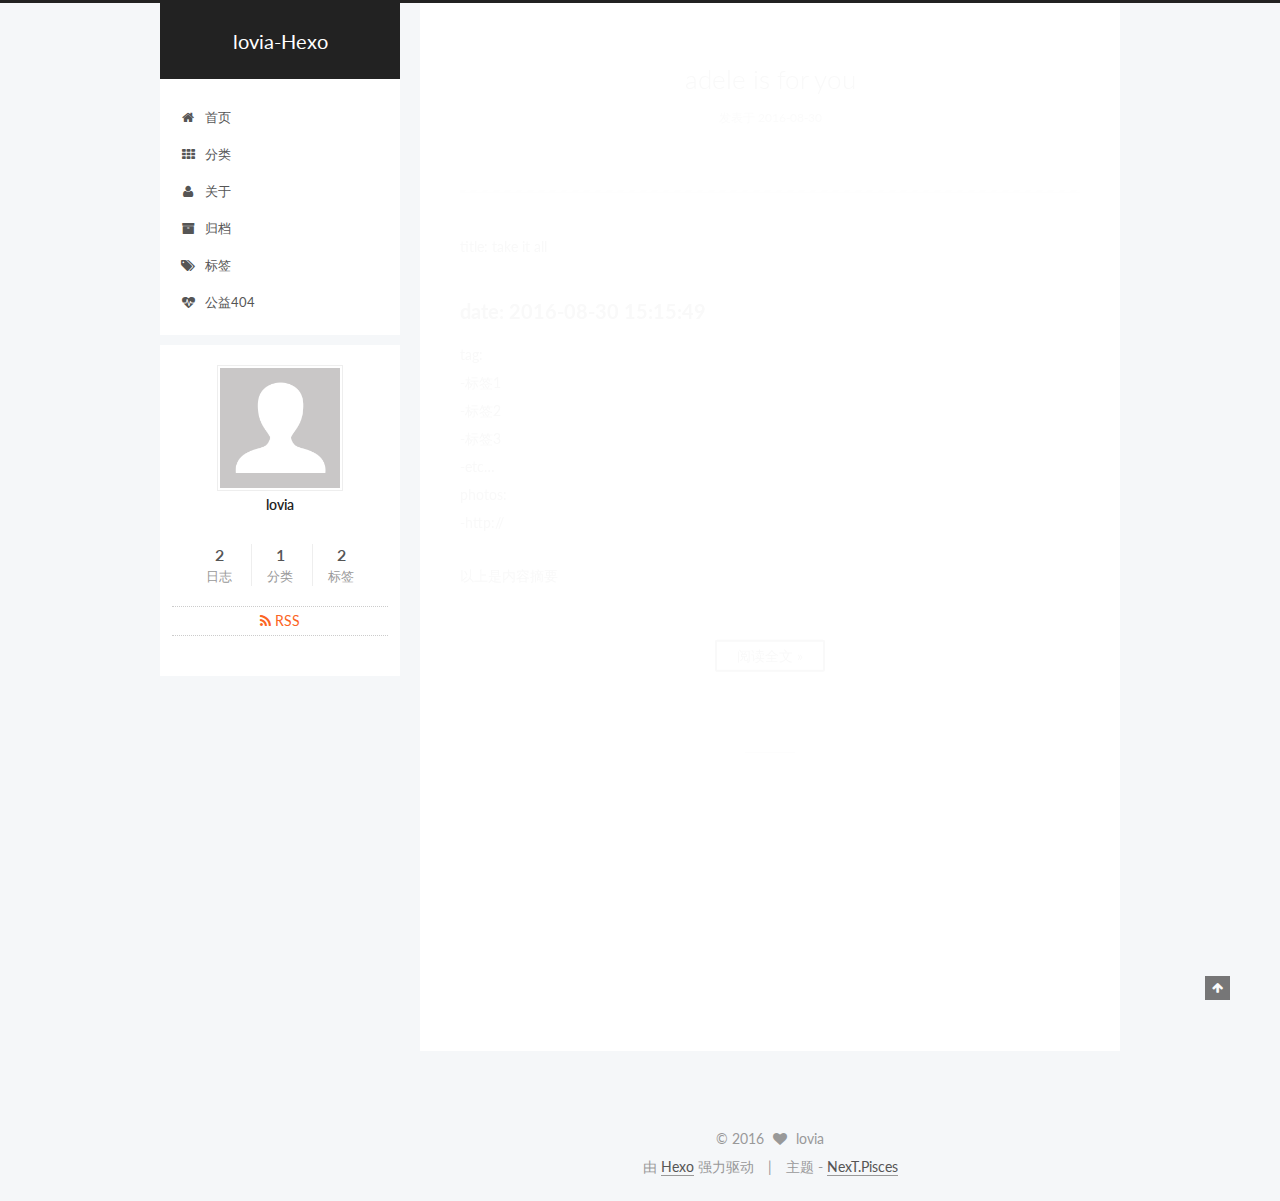
<file: index.html>
<!doctype html>



  


<html class="theme-next pisces use-motion">
<head>
  <meta charset="UTF-8"/>
<meta http-equiv="X-UA-Compatible" content="IE=edge,chrome=1" />
<meta name="viewport" content="width=device-width, initial-scale=1, maximum-scale=1"/>



<meta http-equiv="Cache-Control" content="no-transform" />
<meta http-equiv="Cache-Control" content="no-siteapp" />












  
  
  <link href="/vendors/fancybox/source/jquery.fancybox.css?v=2.1.5" rel="stylesheet" type="text/css" />




  
  
  
  

  
    
    
  

  

  

  

  

  
    
    
    <link href="//fonts.googleapis.com/css?family=Lato:300,300italic,400,400italic,700,700italic&subset=latin,latin-ext" rel="stylesheet" type="text/css">
  






<link href="/vendors/font-awesome/css/font-awesome.min.css?v=4.4.0" rel="stylesheet" type="text/css" />

<link href="/css/main.css?v=5.0.1" rel="stylesheet" type="text/css" />


  <meta name="keywords" content="Hexo, NexT" />





  <link rel="alternate" href="/atom.xml" title="lovia-Hexo" type="application/atom+xml" />




  <link rel="shortcut icon" type="image/x-icon" href="/favicon.ico?v=5.0.1" />






<meta property="og:type" content="website">
<meta property="og:title" content="lovia-Hexo">
<meta property="og:url" content="http://lovia.com/index.html">
<meta property="og:site_name" content="lovia-Hexo">
<meta name="twitter:card" content="summary">
<meta name="twitter:title" content="lovia-Hexo">



<script type="text/javascript" id="hexo.configuration">
  var NexT = window.NexT || {};
  var CONFIG = {
    scheme: 'Pisces',
    sidebar: {"position":"left","display":"post"},
    fancybox: true,
    motion: true,
    duoshuo: {
      userId: 0,
      author: '博主'
    }
  };
</script>




  <link rel="canonical" href="http://lovia.com/"/>

  <title> lovia-Hexo </title>
</head>

<body itemscope itemtype="http://schema.org/WebPage" lang="zh-Hans">

  










  
  
    
  

  <div class="container one-collumn sidebar-position-left 
   page-home 
 ">
    <div class="headband"></div>

    <header id="header" class="header" itemscope itemtype="http://schema.org/WPHeader">
      <div class="header-inner"><div class="site-meta ">
  

  <div class="custom-logo-site-title">
    <a href="/"  class="brand" rel="start">
      <span class="logo-line-before"><i></i></span>
      <span class="site-title">lovia-Hexo</span>
      <span class="logo-line-after"><i></i></span>
    </a>
  </div>
  <p class="site-subtitle"></p>
</div>

<div class="site-nav-toggle">
  <button>
    <span class="btn-bar"></span>
    <span class="btn-bar"></span>
    <span class="btn-bar"></span>
  </button>
</div>

<nav class="site-nav">
  

  
    <ul id="menu" class="menu">
      
        
        <li class="menu-item menu-item-home">
          <a href="/" rel="section">
            
              <i class="menu-item-icon fa fa-fw fa-home"></i> <br />
            
            首页
          </a>
        </li>
      
        
        <li class="menu-item menu-item-categories">
          <a href="/categories" rel="section">
            
              <i class="menu-item-icon fa fa-fw fa-th"></i> <br />
            
            分类
          </a>
        </li>
      
        
        <li class="menu-item menu-item-about">
          <a href="/about" rel="section">
            
              <i class="menu-item-icon fa fa-fw fa-user"></i> <br />
            
            关于
          </a>
        </li>
      
        
        <li class="menu-item menu-item-archives">
          <a href="/archives" rel="section">
            
              <i class="menu-item-icon fa fa-fw fa-archive"></i> <br />
            
            归档
          </a>
        </li>
      
        
        <li class="menu-item menu-item-tags">
          <a href="/tags" rel="section">
            
              <i class="menu-item-icon fa fa-fw fa-tags"></i> <br />
            
            标签
          </a>
        </li>
      
        
        <li class="menu-item menu-item-commonweal">
          <a href="/404.html" rel="section">
            
              <i class="menu-item-icon fa fa-fw fa-heartbeat"></i> <br />
            
            公益404
          </a>
        </li>
      

      
    </ul>
  

  
</nav>

 </div>
    </header>

    <main id="main" class="main">
      <div class="main-inner">
        <div class="content-wrap">
          <div id="content" class="content">
            
  <section id="posts" class="posts-expand">
    
      

  
  

  
  
  

  <article class="post post-type-normal " itemscope itemtype="http://schema.org/Article">

    
      <header class="post-header">

        
        
          <h1 class="post-title" itemprop="name headline">
            
            
              
                
                <a class="post-title-link" href="/2016/08/30/adele-is-for-you/" itemprop="url">
                  adele is for you
                </a>
              
            
          </h1>
        

        <div class="post-meta">
          <span class="post-time">
            <span class="post-meta-item-icon">
              <i class="fa fa-calendar-o"></i>
            </span>
            <span class="post-meta-item-text">发表于</span>
            <time itemprop="dateCreated" datetime="2016-08-30T15:14:51+08:00" content="2016-08-30">
              2016-08-30
            </time>
          </span>

          

          
            
          

          

          
          

          
        </div>
      </header>
    


    <div class="post-body" itemprop="articleBody">

      
      

      
        
          <hr>
<p>title: take it all</p>
<h2 id="date-2016-08-30-15-15-49"><a href="#date-2016-08-30-15-15-49" class="headerlink" title="date: 2016-08-30 15:15:49"></a>date: 2016-08-30 15:15:49</h2><p>tag:<br>    -标签1<br>    -标签2<br>    -标签3<br>    -etc…<br>photos:<br>    -http://</p>
<p>以上是内容摘要<br>
          <div class="post-more-link text-center">
            <a class="btn" href="/2016/08/30/adele-is-for-you/#more" rel="contents">
              阅读全文 &raquo;
            </a>
          </div>
        
      
    </div>

    <div>
      
    </div>

    <div>
      
    </div>

    <footer class="post-footer">
      

      

      
      
        <div class="post-eof"></div>
      
    </footer>
  </article>


    
      

  
  

  
  
  

  <article class="post post-type-normal " itemscope itemtype="http://schema.org/Article">

    
      <header class="post-header">

        
        
          <h1 class="post-title" itemprop="name headline">
            
            
              
                
                <a class="post-title-link" href="/2016/08/24/hello-world/" itemprop="url">
                  Hello World
                </a>
              
            
          </h1>
        

        <div class="post-meta">
          <span class="post-time">
            <span class="post-meta-item-icon">
              <i class="fa fa-calendar-o"></i>
            </span>
            <span class="post-meta-item-text">发表于</span>
            <time itemprop="dateCreated" datetime="2016-08-24T16:07:49+08:00" content="2016-08-24">
              2016-08-24
            </time>
          </span>

          
            <span class="post-category" >
              &nbsp; | &nbsp;
              <span class="post-meta-item-icon">
                <i class="fa fa-folder-o"></i>
              </span>
              <span class="post-meta-item-text">分类于</span>
              
                <span itemprop="about" itemscope itemtype="https://schema.org/Thing">
                  <a href="/categories/hexo/" itemprop="url" rel="index">
                    <span itemprop="name">hexo</span>
                  </a>
                </span>

                
                

              
            </span>
          

          
            
          

          

          
          

          
        </div>
      </header>
    


    <div class="post-body" itemprop="articleBody">

      
      

      
        
          
            <p>##这是第一篇文章</p>

          
        
      
    </div>

    <div>
      
    </div>

    <div>
      
    </div>

    <footer class="post-footer">
      

      

      
      
        <div class="post-eof"></div>
      
    </footer>
  </article>


    
  </section>

  


          </div>
          


          

        </div>
        
          
  
  <div class="sidebar-toggle">
    <div class="sidebar-toggle-line-wrap">
      <span class="sidebar-toggle-line sidebar-toggle-line-first"></span>
      <span class="sidebar-toggle-line sidebar-toggle-line-middle"></span>
      <span class="sidebar-toggle-line sidebar-toggle-line-last"></span>
    </div>
  </div>

  <aside id="sidebar" class="sidebar">
    <div class="sidebar-inner">

      

      

      <section class="site-overview sidebar-panel  sidebar-panel-active ">
        <div class="site-author motion-element" itemprop="author" itemscope itemtype="http://schema.org/Person">
          <img class="site-author-image" itemprop="image"
               src="/images/avatar.gif"
               alt="lovia" />
          <p class="site-author-name" itemprop="name">lovia</p>
          <p class="site-description motion-element" itemprop="description"></p>
        </div>
        <nav class="site-state motion-element">
          <div class="site-state-item site-state-posts">
            <a href="/archives">
              <span class="site-state-item-count">2</span>
              <span class="site-state-item-name">日志</span>
            </a>
          </div>

          
            <div class="site-state-item site-state-categories">
              <a href="/categories">
                <span class="site-state-item-count">1</span>
                <span class="site-state-item-name">分类</span>
              </a>
            </div>
          

          
            <div class="site-state-item site-state-tags">
              <a href="/tags">
                <span class="site-state-item-count">2</span>
                <span class="site-state-item-name">标签</span>
              </a>
            </div>
          

        </nav>

        
          <div class="feed-link motion-element">
            <a href="/atom.xml" rel="alternate">
              <i class="fa fa-rss"></i>
              RSS
            </a>
          </div>
        

        <div class="links-of-author motion-element">
          
        </div>

        
        

        
        

      </section>

      

    </div>
  </aside>


        
      </div>
    </main>

    <footer id="footer" class="footer">
      <div class="footer-inner">
        <div class="copyright" >
  
  &copy; 
  <span itemprop="copyrightYear">2016</span>
  <span class="with-love">
    <i class="fa fa-heart"></i>
  </span>
  <span class="author" itemprop="copyrightHolder">lovia</span>
</div>

<div class="powered-by">
  由 <a class="theme-link" href="https://hexo.io">Hexo</a> 强力驱动
</div>

<div class="theme-info">
  主题 -
  <a class="theme-link" href="https://github.com/iissnan/hexo-theme-next">
    NexT.Pisces
  </a>
</div>

        

        
      </div>
    </footer>

    <div class="back-to-top">
      <i class="fa fa-arrow-up"></i>
    </div>
  </div>

  

<script type="text/javascript">
  if (Object.prototype.toString.call(window.Promise) !== '[object Function]') {
    window.Promise = null;
  }
</script>









  



  
  <script type="text/javascript" src="/vendors/jquery/index.js?v=2.1.3"></script>

  
  <script type="text/javascript" src="/vendors/fastclick/lib/fastclick.min.js?v=1.0.6"></script>

  
  <script type="text/javascript" src="/vendors/jquery_lazyload/jquery.lazyload.js?v=1.9.7"></script>

  
  <script type="text/javascript" src="/vendors/velocity/velocity.min.js?v=1.2.1"></script>

  
  <script type="text/javascript" src="/vendors/velocity/velocity.ui.min.js?v=1.2.1"></script>

  
  <script type="text/javascript" src="/vendors/fancybox/source/jquery.fancybox.pack.js?v=2.1.5"></script>


  


  <script type="text/javascript" src="/js/src/utils.js?v=5.0.1"></script>

  <script type="text/javascript" src="/js/src/motion.js?v=5.0.1"></script>



  
  


  <script type="text/javascript" src="/js/src/affix.js?v=5.0.1"></script>

  <script type="text/javascript" src="/js/src/schemes/pisces.js?v=5.0.1"></script>



  

  


  <script type="text/javascript" src="/js/src/bootstrap.js?v=5.0.1"></script>



  



  




  
  

  

  

  

</body>
</html>
</file>
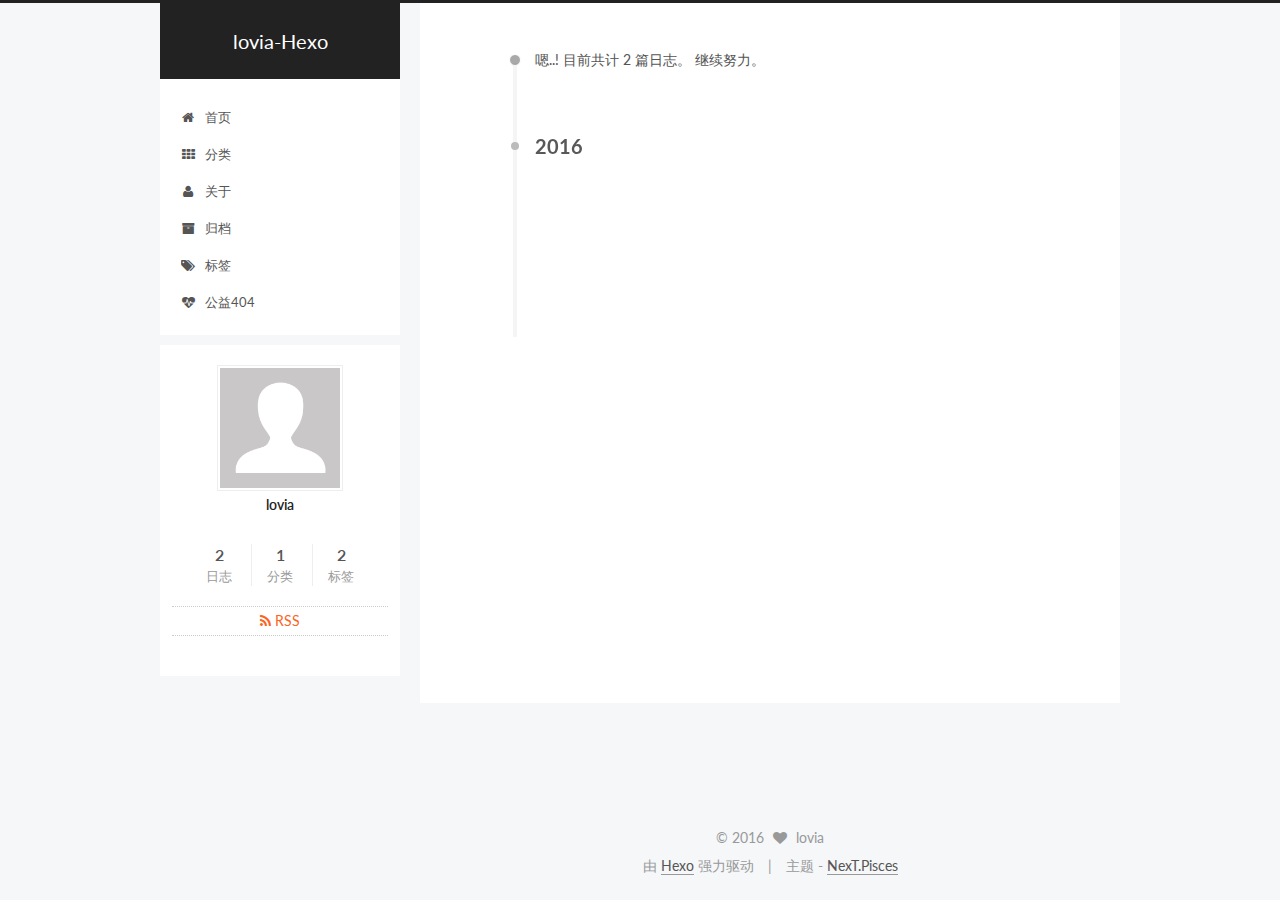
<file: archives/index.html>
<!doctype html>



  


<html class="theme-next pisces use-motion">
<head>
  <meta charset="UTF-8"/>
<meta http-equiv="X-UA-Compatible" content="IE=edge,chrome=1" />
<meta name="viewport" content="width=device-width, initial-scale=1, maximum-scale=1"/>



<meta http-equiv="Cache-Control" content="no-transform" />
<meta http-equiv="Cache-Control" content="no-siteapp" />












  
  
  <link href="/vendors/fancybox/source/jquery.fancybox.css?v=2.1.5" rel="stylesheet" type="text/css" />




  
  
  
  

  
    
    
  

  

  

  

  

  
    
    
    <link href="//fonts.googleapis.com/css?family=Lato:300,300italic,400,400italic,700,700italic&subset=latin,latin-ext" rel="stylesheet" type="text/css">
  






<link href="/vendors/font-awesome/css/font-awesome.min.css?v=4.4.0" rel="stylesheet" type="text/css" />

<link href="/css/main.css?v=5.0.1" rel="stylesheet" type="text/css" />


  <meta name="keywords" content="Hexo, NexT" />





  <link rel="alternate" href="/atom.xml" title="lovia-Hexo" type="application/atom+xml" />




  <link rel="shortcut icon" type="image/x-icon" href="/favicon.ico?v=5.0.1" />






<meta property="og:type" content="website">
<meta property="og:title" content="lovia-Hexo">
<meta property="og:url" content="http://lovia.com/archives/index.html">
<meta property="og:site_name" content="lovia-Hexo">
<meta name="twitter:card" content="summary">
<meta name="twitter:title" content="lovia-Hexo">



<script type="text/javascript" id="hexo.configuration">
  var NexT = window.NexT || {};
  var CONFIG = {
    scheme: 'Pisces',
    sidebar: {"position":"left","display":"post"},
    fancybox: true,
    motion: true,
    duoshuo: {
      userId: 0,
      author: '博主'
    }
  };
</script>




  <link rel="canonical" href="http://lovia.com/archives/"/>

  <title> 归档 | lovia-Hexo </title>
</head>

<body itemscope itemtype="http://schema.org/WebPage" lang="zh-Hans">

  










  
  
    
  

  <div class="container one-collumn sidebar-position-left  page-archive  ">
    <div class="headband"></div>

    <header id="header" class="header" itemscope itemtype="http://schema.org/WPHeader">
      <div class="header-inner"><div class="site-meta ">
  

  <div class="custom-logo-site-title">
    <a href="/"  class="brand" rel="start">
      <span class="logo-line-before"><i></i></span>
      <span class="site-title">lovia-Hexo</span>
      <span class="logo-line-after"><i></i></span>
    </a>
  </div>
  <p class="site-subtitle"></p>
</div>

<div class="site-nav-toggle">
  <button>
    <span class="btn-bar"></span>
    <span class="btn-bar"></span>
    <span class="btn-bar"></span>
  </button>
</div>

<nav class="site-nav">
  

  
    <ul id="menu" class="menu">
      
        
        <li class="menu-item menu-item-home">
          <a href="/" rel="section">
            
              <i class="menu-item-icon fa fa-fw fa-home"></i> <br />
            
            首页
          </a>
        </li>
      
        
        <li class="menu-item menu-item-categories">
          <a href="/categories" rel="section">
            
              <i class="menu-item-icon fa fa-fw fa-th"></i> <br />
            
            分类
          </a>
        </li>
      
        
        <li class="menu-item menu-item-about">
          <a href="/about" rel="section">
            
              <i class="menu-item-icon fa fa-fw fa-user"></i> <br />
            
            关于
          </a>
        </li>
      
        
        <li class="menu-item menu-item-archives">
          <a href="/archives" rel="section">
            
              <i class="menu-item-icon fa fa-fw fa-archive"></i> <br />
            
            归档
          </a>
        </li>
      
        
        <li class="menu-item menu-item-tags">
          <a href="/tags" rel="section">
            
              <i class="menu-item-icon fa fa-fw fa-tags"></i> <br />
            
            标签
          </a>
        </li>
      
        
        <li class="menu-item menu-item-commonweal">
          <a href="/404.html" rel="section">
            
              <i class="menu-item-icon fa fa-fw fa-heartbeat"></i> <br />
            
            公益404
          </a>
        </li>
      

      
    </ul>
  

  
</nav>

 </div>
    </header>

    <main id="main" class="main">
      <div class="main-inner">
        <div class="content-wrap">
          <div id="content" class="content">
            

  <section id="posts" class="posts-collapse">
    <span class="archive-move-on"></span>

    <span class="archive-page-counter">
      
      
      
        
      
      嗯..! 目前共计 2 篇日志。 继续努力。
    </span>

    

      
      
      

      
        
        <div class="collection-title">
          <h2 class="archive-year motion-element" id="archive-year-2016">2016</h2>
        </div>
      
      

      

  <article class="post post-type-normal" itemscope itemtype="http://schema.org/Article">
    <header class="post-header">

      <h1 class="post-title">
        
            <a class="post-title-link" href="/2016/08/30/adele-is-for-you/" itemprop="url">
              
                <span itemprop="name">adele is for you</span>
              
            </a>
        
      </h1>

      <div class="post-meta">
        <time class="post-time" itemprop="dateCreated"
              datetime="2016-08-30T15:14:51+08:00"
              content="2016-08-30" >
          08-30
        </time>
      </div>

    </header>
  </article>



    

      
      
      

      
      

      

  <article class="post post-type-normal" itemscope itemtype="http://schema.org/Article">
    <header class="post-header">

      <h1 class="post-title">
        
            <a class="post-title-link" href="/2016/08/24/hello-world/" itemprop="url">
              
                <span itemprop="name">Hello World</span>
              
            </a>
        
      </h1>

      <div class="post-meta">
        <time class="post-time" itemprop="dateCreated"
              datetime="2016-08-24T16:07:49+08:00"
              content="2016-08-24" >
          08-24
        </time>
      </div>

    </header>
  </article>



    

  </section>

  



          </div>
          


          

        </div>
        
          
  
  <div class="sidebar-toggle">
    <div class="sidebar-toggle-line-wrap">
      <span class="sidebar-toggle-line sidebar-toggle-line-first"></span>
      <span class="sidebar-toggle-line sidebar-toggle-line-middle"></span>
      <span class="sidebar-toggle-line sidebar-toggle-line-last"></span>
    </div>
  </div>

  <aside id="sidebar" class="sidebar">
    <div class="sidebar-inner">

      

      

      <section class="site-overview sidebar-panel  sidebar-panel-active ">
        <div class="site-author motion-element" itemprop="author" itemscope itemtype="http://schema.org/Person">
          <img class="site-author-image" itemprop="image"
               src="/images/avatar.gif"
               alt="lovia" />
          <p class="site-author-name" itemprop="name">lovia</p>
          <p class="site-description motion-element" itemprop="description"></p>
        </div>
        <nav class="site-state motion-element">
          <div class="site-state-item site-state-posts">
            <a href="/archives">
              <span class="site-state-item-count">2</span>
              <span class="site-state-item-name">日志</span>
            </a>
          </div>

          
            <div class="site-state-item site-state-categories">
              <a href="/categories">
                <span class="site-state-item-count">1</span>
                <span class="site-state-item-name">分类</span>
              </a>
            </div>
          

          
            <div class="site-state-item site-state-tags">
              <a href="/tags">
                <span class="site-state-item-count">2</span>
                <span class="site-state-item-name">标签</span>
              </a>
            </div>
          

        </nav>

        
          <div class="feed-link motion-element">
            <a href="/atom.xml" rel="alternate">
              <i class="fa fa-rss"></i>
              RSS
            </a>
          </div>
        

        <div class="links-of-author motion-element">
          
        </div>

        
        

        
        

      </section>

      

    </div>
  </aside>


        
      </div>
    </main>

    <footer id="footer" class="footer">
      <div class="footer-inner">
        <div class="copyright" >
  
  &copy; 
  <span itemprop="copyrightYear">2016</span>
  <span class="with-love">
    <i class="fa fa-heart"></i>
  </span>
  <span class="author" itemprop="copyrightHolder">lovia</span>
</div>

<div class="powered-by">
  由 <a class="theme-link" href="https://hexo.io">Hexo</a> 强力驱动
</div>

<div class="theme-info">
  主题 -
  <a class="theme-link" href="https://github.com/iissnan/hexo-theme-next">
    NexT.Pisces
  </a>
</div>

        

        
      </div>
    </footer>

    <div class="back-to-top">
      <i class="fa fa-arrow-up"></i>
    </div>
  </div>

  

<script type="text/javascript">
  if (Object.prototype.toString.call(window.Promise) !== '[object Function]') {
    window.Promise = null;
  }
</script>









  



  
  <script type="text/javascript" src="/vendors/jquery/index.js?v=2.1.3"></script>

  
  <script type="text/javascript" src="/vendors/fastclick/lib/fastclick.min.js?v=1.0.6"></script>

  
  <script type="text/javascript" src="/vendors/jquery_lazyload/jquery.lazyload.js?v=1.9.7"></script>

  
  <script type="text/javascript" src="/vendors/velocity/velocity.min.js?v=1.2.1"></script>

  
  <script type="text/javascript" src="/vendors/velocity/velocity.ui.min.js?v=1.2.1"></script>

  
  <script type="text/javascript" src="/vendors/fancybox/source/jquery.fancybox.pack.js?v=2.1.5"></script>


  


  <script type="text/javascript" src="/js/src/utils.js?v=5.0.1"></script>

  <script type="text/javascript" src="/js/src/motion.js?v=5.0.1"></script>



  
  


  <script type="text/javascript" src="/js/src/affix.js?v=5.0.1"></script>

  <script type="text/javascript" src="/js/src/schemes/pisces.js?v=5.0.1"></script>



  
  
    <script type="text/javascript" id="motion.page.archive">
      $('.archive-year').velocity('transition.slideLeftIn');
    </script>
  


  


  <script type="text/javascript" src="/js/src/bootstrap.js?v=5.0.1"></script>



  



  




  
  

  

  

  

</body>
</html>
</file>
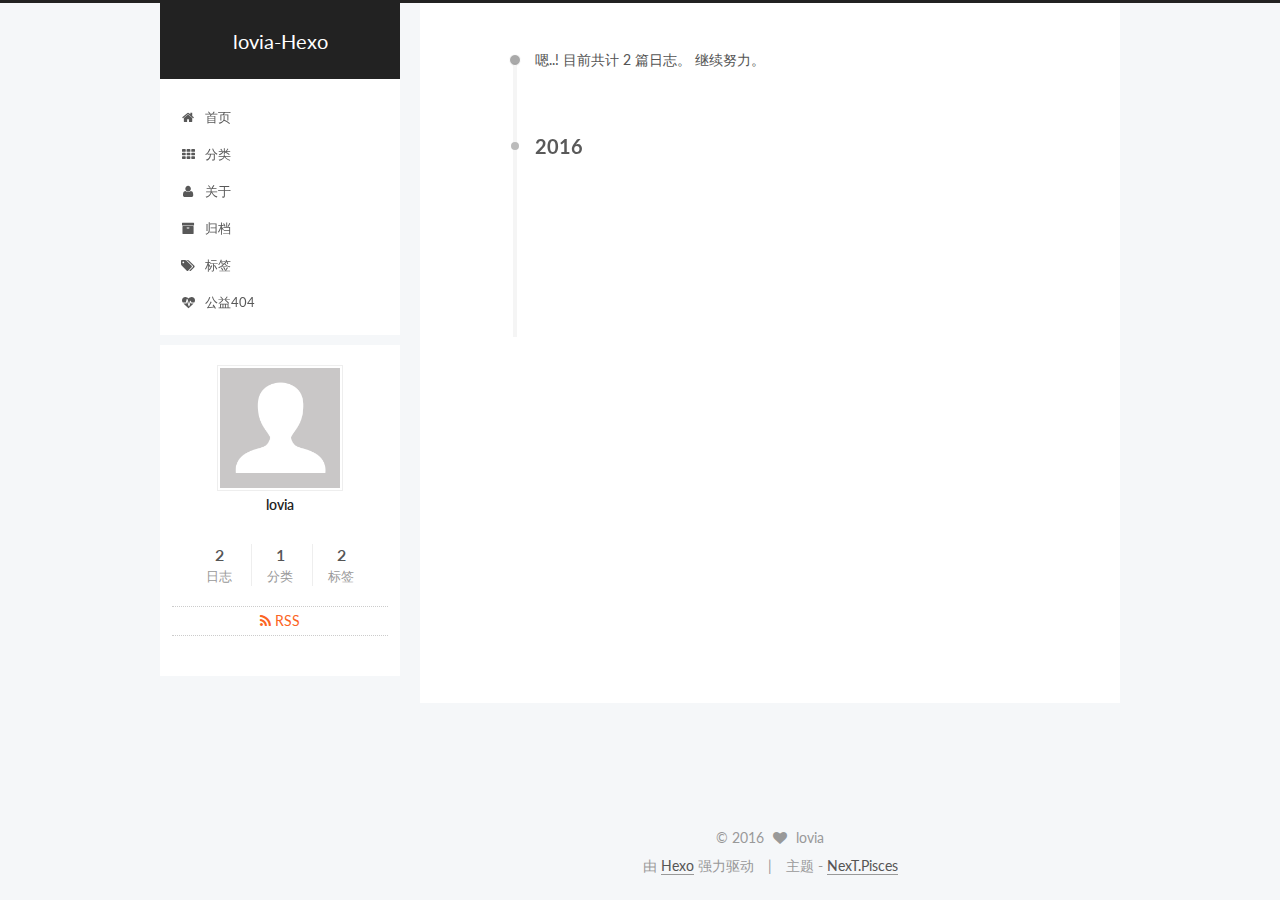
<file: archives/2016/index.html>
<!doctype html>



  


<html class="theme-next pisces use-motion">
<head>
  <meta charset="UTF-8"/>
<meta http-equiv="X-UA-Compatible" content="IE=edge,chrome=1" />
<meta name="viewport" content="width=device-width, initial-scale=1, maximum-scale=1"/>



<meta http-equiv="Cache-Control" content="no-transform" />
<meta http-equiv="Cache-Control" content="no-siteapp" />












  
  
  <link href="/vendors/fancybox/source/jquery.fancybox.css?v=2.1.5" rel="stylesheet" type="text/css" />




  
  
  
  

  
    
    
  

  

  

  

  

  
    
    
    <link href="//fonts.googleapis.com/css?family=Lato:300,300italic,400,400italic,700,700italic&subset=latin,latin-ext" rel="stylesheet" type="text/css">
  






<link href="/vendors/font-awesome/css/font-awesome.min.css?v=4.4.0" rel="stylesheet" type="text/css" />

<link href="/css/main.css?v=5.0.1" rel="stylesheet" type="text/css" />


  <meta name="keywords" content="Hexo, NexT" />





  <link rel="alternate" href="/atom.xml" title="lovia-Hexo" type="application/atom+xml" />




  <link rel="shortcut icon" type="image/x-icon" href="/favicon.ico?v=5.0.1" />






<meta property="og:type" content="website">
<meta property="og:title" content="lovia-Hexo">
<meta property="og:url" content="http://lovia.com/archives/2016/index.html">
<meta property="og:site_name" content="lovia-Hexo">
<meta name="twitter:card" content="summary">
<meta name="twitter:title" content="lovia-Hexo">



<script type="text/javascript" id="hexo.configuration">
  var NexT = window.NexT || {};
  var CONFIG = {
    scheme: 'Pisces',
    sidebar: {"position":"left","display":"post"},
    fancybox: true,
    motion: true,
    duoshuo: {
      userId: 0,
      author: '博主'
    }
  };
</script>




  <link rel="canonical" href="http://lovia.com/archives/2016/"/>

  <title> 归档 | lovia-Hexo </title>
</head>

<body itemscope itemtype="http://schema.org/WebPage" lang="zh-Hans">

  










  
  
    
  

  <div class="container one-collumn sidebar-position-left  page-archive  ">
    <div class="headband"></div>

    <header id="header" class="header" itemscope itemtype="http://schema.org/WPHeader">
      <div class="header-inner"><div class="site-meta ">
  

  <div class="custom-logo-site-title">
    <a href="/"  class="brand" rel="start">
      <span class="logo-line-before"><i></i></span>
      <span class="site-title">lovia-Hexo</span>
      <span class="logo-line-after"><i></i></span>
    </a>
  </div>
  <p class="site-subtitle"></p>
</div>

<div class="site-nav-toggle">
  <button>
    <span class="btn-bar"></span>
    <span class="btn-bar"></span>
    <span class="btn-bar"></span>
  </button>
</div>

<nav class="site-nav">
  

  
    <ul id="menu" class="menu">
      
        
        <li class="menu-item menu-item-home">
          <a href="/" rel="section">
            
              <i class="menu-item-icon fa fa-fw fa-home"></i> <br />
            
            首页
          </a>
        </li>
      
        
        <li class="menu-item menu-item-categories">
          <a href="/categories" rel="section">
            
              <i class="menu-item-icon fa fa-fw fa-th"></i> <br />
            
            分类
          </a>
        </li>
      
        
        <li class="menu-item menu-item-about">
          <a href="/about" rel="section">
            
              <i class="menu-item-icon fa fa-fw fa-user"></i> <br />
            
            关于
          </a>
        </li>
      
        
        <li class="menu-item menu-item-archives">
          <a href="/archives" rel="section">
            
              <i class="menu-item-icon fa fa-fw fa-archive"></i> <br />
            
            归档
          </a>
        </li>
      
        
        <li class="menu-item menu-item-tags">
          <a href="/tags" rel="section">
            
              <i class="menu-item-icon fa fa-fw fa-tags"></i> <br />
            
            标签
          </a>
        </li>
      
        
        <li class="menu-item menu-item-commonweal">
          <a href="/404.html" rel="section">
            
              <i class="menu-item-icon fa fa-fw fa-heartbeat"></i> <br />
            
            公益404
          </a>
        </li>
      

      
    </ul>
  

  
</nav>

 </div>
    </header>

    <main id="main" class="main">
      <div class="main-inner">
        <div class="content-wrap">
          <div id="content" class="content">
            

  <section id="posts" class="posts-collapse">
    <span class="archive-move-on"></span>

    <span class="archive-page-counter">
      
      
      
        
      
      嗯..! 目前共计 2 篇日志。 继续努力。
    </span>

    

      
      
      

      
        
        <div class="collection-title">
          <h2 class="archive-year motion-element" id="archive-year-2016">2016</h2>
        </div>
      
      

      

  <article class="post post-type-normal" itemscope itemtype="http://schema.org/Article">
    <header class="post-header">

      <h1 class="post-title">
        
            <a class="post-title-link" href="/2016/08/30/adele-is-for-you/" itemprop="url">
              
                <span itemprop="name">adele is for you</span>
              
            </a>
        
      </h1>

      <div class="post-meta">
        <time class="post-time" itemprop="dateCreated"
              datetime="2016-08-30T15:14:51+08:00"
              content="2016-08-30" >
          08-30
        </time>
      </div>

    </header>
  </article>



    

      
      
      

      
      

      

  <article class="post post-type-normal" itemscope itemtype="http://schema.org/Article">
    <header class="post-header">

      <h1 class="post-title">
        
            <a class="post-title-link" href="/2016/08/24/hello-world/" itemprop="url">
              
                <span itemprop="name">Hello World</span>
              
            </a>
        
      </h1>

      <div class="post-meta">
        <time class="post-time" itemprop="dateCreated"
              datetime="2016-08-24T16:07:49+08:00"
              content="2016-08-24" >
          08-24
        </time>
      </div>

    </header>
  </article>



    

  </section>

  



          </div>
          


          

        </div>
        
          
  
  <div class="sidebar-toggle">
    <div class="sidebar-toggle-line-wrap">
      <span class="sidebar-toggle-line sidebar-toggle-line-first"></span>
      <span class="sidebar-toggle-line sidebar-toggle-line-middle"></span>
      <span class="sidebar-toggle-line sidebar-toggle-line-last"></span>
    </div>
  </div>

  <aside id="sidebar" class="sidebar">
    <div class="sidebar-inner">

      

      

      <section class="site-overview sidebar-panel  sidebar-panel-active ">
        <div class="site-author motion-element" itemprop="author" itemscope itemtype="http://schema.org/Person">
          <img class="site-author-image" itemprop="image"
               src="/images/avatar.gif"
               alt="lovia" />
          <p class="site-author-name" itemprop="name">lovia</p>
          <p class="site-description motion-element" itemprop="description"></p>
        </div>
        <nav class="site-state motion-element">
          <div class="site-state-item site-state-posts">
            <a href="/archives">
              <span class="site-state-item-count">2</span>
              <span class="site-state-item-name">日志</span>
            </a>
          </div>

          
            <div class="site-state-item site-state-categories">
              <a href="/categories">
                <span class="site-state-item-count">1</span>
                <span class="site-state-item-name">分类</span>
              </a>
            </div>
          

          
            <div class="site-state-item site-state-tags">
              <a href="/tags">
                <span class="site-state-item-count">2</span>
                <span class="site-state-item-name">标签</span>
              </a>
            </div>
          

        </nav>

        
          <div class="feed-link motion-element">
            <a href="/atom.xml" rel="alternate">
              <i class="fa fa-rss"></i>
              RSS
            </a>
          </div>
        

        <div class="links-of-author motion-element">
          
        </div>

        
        

        
        

      </section>

      

    </div>
  </aside>


        
      </div>
    </main>

    <footer id="footer" class="footer">
      <div class="footer-inner">
        <div class="copyright" >
  
  &copy; 
  <span itemprop="copyrightYear">2016</span>
  <span class="with-love">
    <i class="fa fa-heart"></i>
  </span>
  <span class="author" itemprop="copyrightHolder">lovia</span>
</div>

<div class="powered-by">
  由 <a class="theme-link" href="https://hexo.io">Hexo</a> 强力驱动
</div>

<div class="theme-info">
  主题 -
  <a class="theme-link" href="https://github.com/iissnan/hexo-theme-next">
    NexT.Pisces
  </a>
</div>

        

        
      </div>
    </footer>

    <div class="back-to-top">
      <i class="fa fa-arrow-up"></i>
    </div>
  </div>

  

<script type="text/javascript">
  if (Object.prototype.toString.call(window.Promise) !== '[object Function]') {
    window.Promise = null;
  }
</script>









  



  
  <script type="text/javascript" src="/vendors/jquery/index.js?v=2.1.3"></script>

  
  <script type="text/javascript" src="/vendors/fastclick/lib/fastclick.min.js?v=1.0.6"></script>

  
  <script type="text/javascript" src="/vendors/jquery_lazyload/jquery.lazyload.js?v=1.9.7"></script>

  
  <script type="text/javascript" src="/vendors/velocity/velocity.min.js?v=1.2.1"></script>

  
  <script type="text/javascript" src="/vendors/velocity/velocity.ui.min.js?v=1.2.1"></script>

  
  <script type="text/javascript" src="/vendors/fancybox/source/jquery.fancybox.pack.js?v=2.1.5"></script>


  


  <script type="text/javascript" src="/js/src/utils.js?v=5.0.1"></script>

  <script type="text/javascript" src="/js/src/motion.js?v=5.0.1"></script>



  
  


  <script type="text/javascript" src="/js/src/affix.js?v=5.0.1"></script>

  <script type="text/javascript" src="/js/src/schemes/pisces.js?v=5.0.1"></script>



  
  
    <script type="text/javascript" id="motion.page.archive">
      $('.archive-year').velocity('transition.slideLeftIn');
    </script>
  


  


  <script type="text/javascript" src="/js/src/bootstrap.js?v=5.0.1"></script>



  



  




  
  

  

  

  

</body>
</html>
</file>
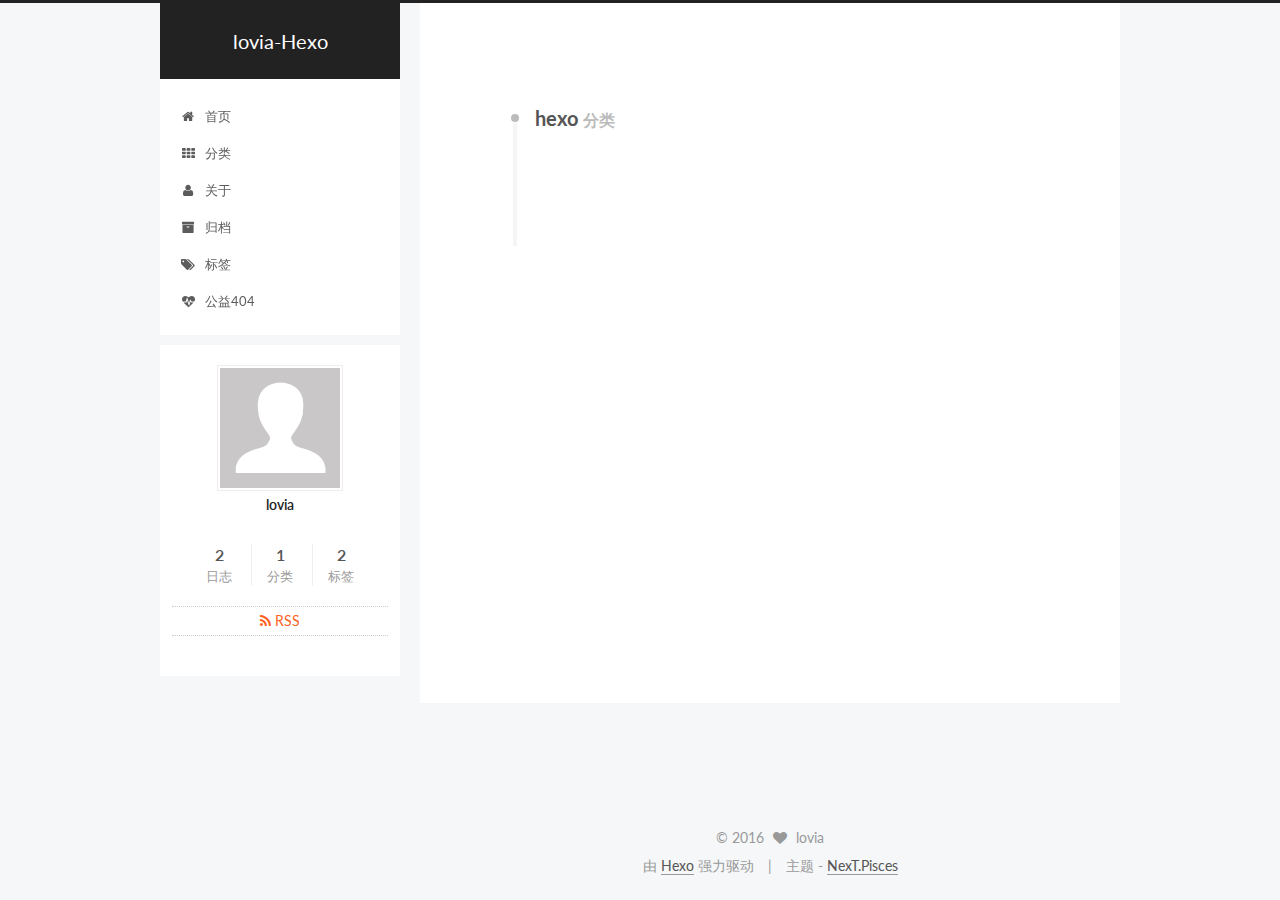
<file: categories/hexo/index.html>
<!doctype html>



  


<html class="theme-next pisces use-motion">
<head>
  <meta charset="UTF-8"/>
<meta http-equiv="X-UA-Compatible" content="IE=edge,chrome=1" />
<meta name="viewport" content="width=device-width, initial-scale=1, maximum-scale=1"/>



<meta http-equiv="Cache-Control" content="no-transform" />
<meta http-equiv="Cache-Control" content="no-siteapp" />












  
  
  <link href="/vendors/fancybox/source/jquery.fancybox.css?v=2.1.5" rel="stylesheet" type="text/css" />




  
  
  
  

  
    
    
  

  

  

  

  

  
    
    
    <link href="//fonts.googleapis.com/css?family=Lato:300,300italic,400,400italic,700,700italic&subset=latin,latin-ext" rel="stylesheet" type="text/css">
  






<link href="/vendors/font-awesome/css/font-awesome.min.css?v=4.4.0" rel="stylesheet" type="text/css" />

<link href="/css/main.css?v=5.0.1" rel="stylesheet" type="text/css" />


  <meta name="keywords" content="Hexo, NexT" />





  <link rel="alternate" href="/atom.xml" title="lovia-Hexo" type="application/atom+xml" />




  <link rel="shortcut icon" type="image/x-icon" href="/favicon.ico?v=5.0.1" />






<meta property="og:type" content="website">
<meta property="og:title" content="lovia-Hexo">
<meta property="og:url" content="http://lovia.com/categories/hexo/index.html">
<meta property="og:site_name" content="lovia-Hexo">
<meta name="twitter:card" content="summary">
<meta name="twitter:title" content="lovia-Hexo">



<script type="text/javascript" id="hexo.configuration">
  var NexT = window.NexT || {};
  var CONFIG = {
    scheme: 'Pisces',
    sidebar: {"position":"left","display":"post"},
    fancybox: true,
    motion: true,
    duoshuo: {
      userId: 0,
      author: '博主'
    }
  };
</script>




  <link rel="canonical" href="http://lovia.com/categories/hexo/"/>

  <title> 分类: hexo | lovia-Hexo </title>
</head>

<body itemscope itemtype="http://schema.org/WebPage" lang="zh-Hans">

  










  
  
    
  

  <div class="container one-collumn sidebar-position-left  ">
    <div class="headband"></div>

    <header id="header" class="header" itemscope itemtype="http://schema.org/WPHeader">
      <div class="header-inner"><div class="site-meta ">
  

  <div class="custom-logo-site-title">
    <a href="/"  class="brand" rel="start">
      <span class="logo-line-before"><i></i></span>
      <span class="site-title">lovia-Hexo</span>
      <span class="logo-line-after"><i></i></span>
    </a>
  </div>
  <p class="site-subtitle"></p>
</div>

<div class="site-nav-toggle">
  <button>
    <span class="btn-bar"></span>
    <span class="btn-bar"></span>
    <span class="btn-bar"></span>
  </button>
</div>

<nav class="site-nav">
  

  
    <ul id="menu" class="menu">
      
        
        <li class="menu-item menu-item-home">
          <a href="/" rel="section">
            
              <i class="menu-item-icon fa fa-fw fa-home"></i> <br />
            
            首页
          </a>
        </li>
      
        
        <li class="menu-item menu-item-categories">
          <a href="/categories" rel="section">
            
              <i class="menu-item-icon fa fa-fw fa-th"></i> <br />
            
            分类
          </a>
        </li>
      
        
        <li class="menu-item menu-item-about">
          <a href="/about" rel="section">
            
              <i class="menu-item-icon fa fa-fw fa-user"></i> <br />
            
            关于
          </a>
        </li>
      
        
        <li class="menu-item menu-item-archives">
          <a href="/archives" rel="section">
            
              <i class="menu-item-icon fa fa-fw fa-archive"></i> <br />
            
            归档
          </a>
        </li>
      
        
        <li class="menu-item menu-item-tags">
          <a href="/tags" rel="section">
            
              <i class="menu-item-icon fa fa-fw fa-tags"></i> <br />
            
            标签
          </a>
        </li>
      
        
        <li class="menu-item menu-item-commonweal">
          <a href="/404.html" rel="section">
            
              <i class="menu-item-icon fa fa-fw fa-heartbeat"></i> <br />
            
            公益404
          </a>
        </li>
      

      
    </ul>
  

  
</nav>

 </div>
    </header>

    <main id="main" class="main">
      <div class="main-inner">
        <div class="content-wrap">
          <div id="content" class="content">
            

  <section id="posts" class="posts-collapse">
    <div class="collection-title">
      <h2 >
        hexo
        <small>分类</small>
      </h2>
    </div>

    
      

  <article class="post post-type-normal" itemscope itemtype="http://schema.org/Article">
    <header class="post-header">

      <h1 class="post-title">
        
            <a class="post-title-link" href="/2016/08/24/hello-world/" itemprop="url">
              
                <span itemprop="name">Hello World</span>
              
            </a>
        
      </h1>

      <div class="post-meta">
        <time class="post-time" itemprop="dateCreated"
              datetime="2016-08-24T16:07:49+08:00"
              content="2016-08-24" >
          08-24
        </time>
      </div>

    </header>
  </article>


    
  </section>

  



          </div>
          


          

        </div>
        
          
  
  <div class="sidebar-toggle">
    <div class="sidebar-toggle-line-wrap">
      <span class="sidebar-toggle-line sidebar-toggle-line-first"></span>
      <span class="sidebar-toggle-line sidebar-toggle-line-middle"></span>
      <span class="sidebar-toggle-line sidebar-toggle-line-last"></span>
    </div>
  </div>

  <aside id="sidebar" class="sidebar">
    <div class="sidebar-inner">

      

      

      <section class="site-overview sidebar-panel  sidebar-panel-active ">
        <div class="site-author motion-element" itemprop="author" itemscope itemtype="http://schema.org/Person">
          <img class="site-author-image" itemprop="image"
               src="/images/avatar.gif"
               alt="lovia" />
          <p class="site-author-name" itemprop="name">lovia</p>
          <p class="site-description motion-element" itemprop="description"></p>
        </div>
        <nav class="site-state motion-element">
          <div class="site-state-item site-state-posts">
            <a href="/archives">
              <span class="site-state-item-count">2</span>
              <span class="site-state-item-name">日志</span>
            </a>
          </div>

          
            <div class="site-state-item site-state-categories">
              <a href="/categories">
                <span class="site-state-item-count">1</span>
                <span class="site-state-item-name">分类</span>
              </a>
            </div>
          

          
            <div class="site-state-item site-state-tags">
              <a href="/tags">
                <span class="site-state-item-count">2</span>
                <span class="site-state-item-name">标签</span>
              </a>
            </div>
          

        </nav>

        
          <div class="feed-link motion-element">
            <a href="/atom.xml" rel="alternate">
              <i class="fa fa-rss"></i>
              RSS
            </a>
          </div>
        

        <div class="links-of-author motion-element">
          
        </div>

        
        

        
        

      </section>

      

    </div>
  </aside>


        
      </div>
    </main>

    <footer id="footer" class="footer">
      <div class="footer-inner">
        <div class="copyright" >
  
  &copy; 
  <span itemprop="copyrightYear">2016</span>
  <span class="with-love">
    <i class="fa fa-heart"></i>
  </span>
  <span class="author" itemprop="copyrightHolder">lovia</span>
</div>

<div class="powered-by">
  由 <a class="theme-link" href="https://hexo.io">Hexo</a> 强力驱动
</div>

<div class="theme-info">
  主题 -
  <a class="theme-link" href="https://github.com/iissnan/hexo-theme-next">
    NexT.Pisces
  </a>
</div>

        

        
      </div>
    </footer>

    <div class="back-to-top">
      <i class="fa fa-arrow-up"></i>
    </div>
  </div>

  

<script type="text/javascript">
  if (Object.prototype.toString.call(window.Promise) !== '[object Function]') {
    window.Promise = null;
  }
</script>









  



  
  <script type="text/javascript" src="/vendors/jquery/index.js?v=2.1.3"></script>

  
  <script type="text/javascript" src="/vendors/fastclick/lib/fastclick.min.js?v=1.0.6"></script>

  
  <script type="text/javascript" src="/vendors/jquery_lazyload/jquery.lazyload.js?v=1.9.7"></script>

  
  <script type="text/javascript" src="/vendors/velocity/velocity.min.js?v=1.2.1"></script>

  
  <script type="text/javascript" src="/vendors/velocity/velocity.ui.min.js?v=1.2.1"></script>

  
  <script type="text/javascript" src="/vendors/fancybox/source/jquery.fancybox.pack.js?v=2.1.5"></script>


  


  <script type="text/javascript" src="/js/src/utils.js?v=5.0.1"></script>

  <script type="text/javascript" src="/js/src/motion.js?v=5.0.1"></script>



  
  


  <script type="text/javascript" src="/js/src/affix.js?v=5.0.1"></script>

  <script type="text/javascript" src="/js/src/schemes/pisces.js?v=5.0.1"></script>



  

  


  <script type="text/javascript" src="/js/src/bootstrap.js?v=5.0.1"></script>



  



  




  
  

  

  

  

</body>
</html>
</file>
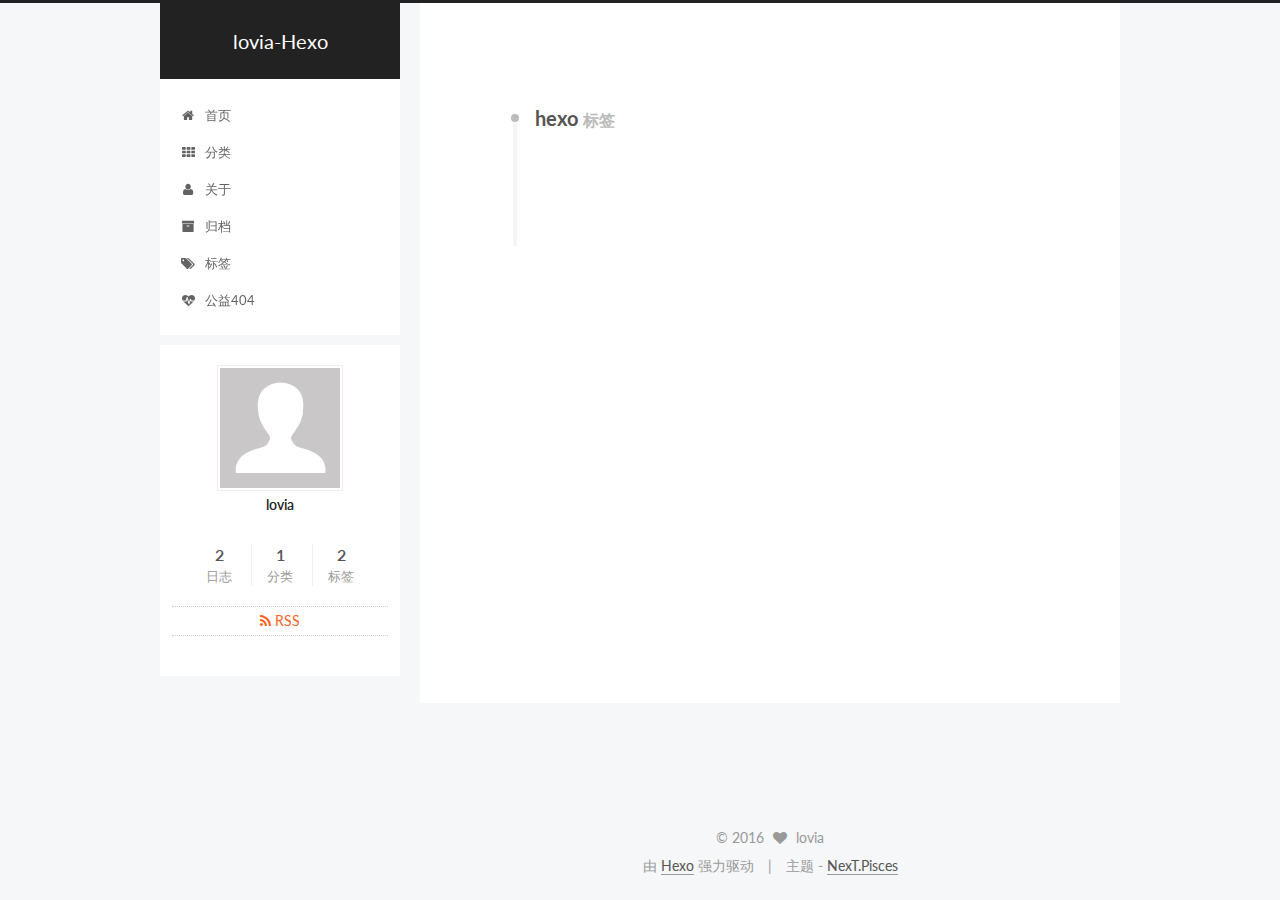
<file: tags/hexo/index.html>
<!doctype html>



  


<html class="theme-next pisces use-motion">
<head>
  <meta charset="UTF-8"/>
<meta http-equiv="X-UA-Compatible" content="IE=edge,chrome=1" />
<meta name="viewport" content="width=device-width, initial-scale=1, maximum-scale=1"/>



<meta http-equiv="Cache-Control" content="no-transform" />
<meta http-equiv="Cache-Control" content="no-siteapp" />












  
  
  <link href="/vendors/fancybox/source/jquery.fancybox.css?v=2.1.5" rel="stylesheet" type="text/css" />




  
  
  
  

  
    
    
  

  

  

  

  

  
    
    
    <link href="//fonts.googleapis.com/css?family=Lato:300,300italic,400,400italic,700,700italic&subset=latin,latin-ext" rel="stylesheet" type="text/css">
  






<link href="/vendors/font-awesome/css/font-awesome.min.css?v=4.4.0" rel="stylesheet" type="text/css" />

<link href="/css/main.css?v=5.0.1" rel="stylesheet" type="text/css" />


  <meta name="keywords" content="Hexo, NexT" />





  <link rel="alternate" href="/atom.xml" title="lovia-Hexo" type="application/atom+xml" />




  <link rel="shortcut icon" type="image/x-icon" href="/favicon.ico?v=5.0.1" />






<meta property="og:type" content="website">
<meta property="og:title" content="lovia-Hexo">
<meta property="og:url" content="http://lovia.com/tags/hexo/index.html">
<meta property="og:site_name" content="lovia-Hexo">
<meta name="twitter:card" content="summary">
<meta name="twitter:title" content="lovia-Hexo">



<script type="text/javascript" id="hexo.configuration">
  var NexT = window.NexT || {};
  var CONFIG = {
    scheme: 'Pisces',
    sidebar: {"position":"left","display":"post"},
    fancybox: true,
    motion: true,
    duoshuo: {
      userId: 0,
      author: '博主'
    }
  };
</script>




  <link rel="canonical" href="http://lovia.com/tags/hexo/"/>

  <title> 标签: hexo | lovia-Hexo </title>
</head>

<body itemscope itemtype="http://schema.org/WebPage" lang="zh-Hans">

  










  
  
    
  

  <div class="container one-collumn sidebar-position-left  ">
    <div class="headband"></div>

    <header id="header" class="header" itemscope itemtype="http://schema.org/WPHeader">
      <div class="header-inner"><div class="site-meta ">
  

  <div class="custom-logo-site-title">
    <a href="/"  class="brand" rel="start">
      <span class="logo-line-before"><i></i></span>
      <span class="site-title">lovia-Hexo</span>
      <span class="logo-line-after"><i></i></span>
    </a>
  </div>
  <p class="site-subtitle"></p>
</div>

<div class="site-nav-toggle">
  <button>
    <span class="btn-bar"></span>
    <span class="btn-bar"></span>
    <span class="btn-bar"></span>
  </button>
</div>

<nav class="site-nav">
  

  
    <ul id="menu" class="menu">
      
        
        <li class="menu-item menu-item-home">
          <a href="/" rel="section">
            
              <i class="menu-item-icon fa fa-fw fa-home"></i> <br />
            
            首页
          </a>
        </li>
      
        
        <li class="menu-item menu-item-categories">
          <a href="/categories" rel="section">
            
              <i class="menu-item-icon fa fa-fw fa-th"></i> <br />
            
            分类
          </a>
        </li>
      
        
        <li class="menu-item menu-item-about">
          <a href="/about" rel="section">
            
              <i class="menu-item-icon fa fa-fw fa-user"></i> <br />
            
            关于
          </a>
        </li>
      
        
        <li class="menu-item menu-item-archives">
          <a href="/archives" rel="section">
            
              <i class="menu-item-icon fa fa-fw fa-archive"></i> <br />
            
            归档
          </a>
        </li>
      
        
        <li class="menu-item menu-item-tags">
          <a href="/tags" rel="section">
            
              <i class="menu-item-icon fa fa-fw fa-tags"></i> <br />
            
            标签
          </a>
        </li>
      
        
        <li class="menu-item menu-item-commonweal">
          <a href="/404.html" rel="section">
            
              <i class="menu-item-icon fa fa-fw fa-heartbeat"></i> <br />
            
            公益404
          </a>
        </li>
      

      
    </ul>
  

  
</nav>

 </div>
    </header>

    <main id="main" class="main">
      <div class="main-inner">
        <div class="content-wrap">
          <div id="content" class="content">
            

  <div id="posts" class="posts-collapse">
    <div class="collection-title">
      <h2 >
        hexo
        <small>标签</small>
      </h2>
    </div>

    
      

  <article class="post post-type-normal" itemscope itemtype="http://schema.org/Article">
    <header class="post-header">

      <h1 class="post-title">
        
            <a class="post-title-link" href="/2016/08/24/hello-world/" itemprop="url">
              
                <span itemprop="name">Hello World</span>
              
            </a>
        
      </h1>

      <div class="post-meta">
        <time class="post-time" itemprop="dateCreated"
              datetime="2016-08-24T16:07:49+08:00"
              content="2016-08-24" >
          08-24
        </time>
      </div>

    </header>
  </article>


    
  </div>

  


          </div>
          


          

        </div>
        
          
  
  <div class="sidebar-toggle">
    <div class="sidebar-toggle-line-wrap">
      <span class="sidebar-toggle-line sidebar-toggle-line-first"></span>
      <span class="sidebar-toggle-line sidebar-toggle-line-middle"></span>
      <span class="sidebar-toggle-line sidebar-toggle-line-last"></span>
    </div>
  </div>

  <aside id="sidebar" class="sidebar">
    <div class="sidebar-inner">

      

      

      <section class="site-overview sidebar-panel  sidebar-panel-active ">
        <div class="site-author motion-element" itemprop="author" itemscope itemtype="http://schema.org/Person">
          <img class="site-author-image" itemprop="image"
               src="/images/avatar.gif"
               alt="lovia" />
          <p class="site-author-name" itemprop="name">lovia</p>
          <p class="site-description motion-element" itemprop="description"></p>
        </div>
        <nav class="site-state motion-element">
          <div class="site-state-item site-state-posts">
            <a href="/archives">
              <span class="site-state-item-count">2</span>
              <span class="site-state-item-name">日志</span>
            </a>
          </div>

          
            <div class="site-state-item site-state-categories">
              <a href="/categories">
                <span class="site-state-item-count">1</span>
                <span class="site-state-item-name">分类</span>
              </a>
            </div>
          

          
            <div class="site-state-item site-state-tags">
              <a href="/tags">
                <span class="site-state-item-count">2</span>
                <span class="site-state-item-name">标签</span>
              </a>
            </div>
          

        </nav>

        
          <div class="feed-link motion-element">
            <a href="/atom.xml" rel="alternate">
              <i class="fa fa-rss"></i>
              RSS
            </a>
          </div>
        

        <div class="links-of-author motion-element">
          
        </div>

        
        

        
        

      </section>

      

    </div>
  </aside>


        
      </div>
    </main>

    <footer id="footer" class="footer">
      <div class="footer-inner">
        <div class="copyright" >
  
  &copy; 
  <span itemprop="copyrightYear">2016</span>
  <span class="with-love">
    <i class="fa fa-heart"></i>
  </span>
  <span class="author" itemprop="copyrightHolder">lovia</span>
</div>

<div class="powered-by">
  由 <a class="theme-link" href="https://hexo.io">Hexo</a> 强力驱动
</div>

<div class="theme-info">
  主题 -
  <a class="theme-link" href="https://github.com/iissnan/hexo-theme-next">
    NexT.Pisces
  </a>
</div>

        

        
      </div>
    </footer>

    <div class="back-to-top">
      <i class="fa fa-arrow-up"></i>
    </div>
  </div>

  

<script type="text/javascript">
  if (Object.prototype.toString.call(window.Promise) !== '[object Function]') {
    window.Promise = null;
  }
</script>









  



  
  <script type="text/javascript" src="/vendors/jquery/index.js?v=2.1.3"></script>

  
  <script type="text/javascript" src="/vendors/fastclick/lib/fastclick.min.js?v=1.0.6"></script>

  
  <script type="text/javascript" src="/vendors/jquery_lazyload/jquery.lazyload.js?v=1.9.7"></script>

  
  <script type="text/javascript" src="/vendors/velocity/velocity.min.js?v=1.2.1"></script>

  
  <script type="text/javascript" src="/vendors/velocity/velocity.ui.min.js?v=1.2.1"></script>

  
  <script type="text/javascript" src="/vendors/fancybox/source/jquery.fancybox.pack.js?v=2.1.5"></script>


  


  <script type="text/javascript" src="/js/src/utils.js?v=5.0.1"></script>

  <script type="text/javascript" src="/js/src/motion.js?v=5.0.1"></script>



  
  


  <script type="text/javascript" src="/js/src/affix.js?v=5.0.1"></script>

  <script type="text/javascript" src="/js/src/schemes/pisces.js?v=5.0.1"></script>



  

  


  <script type="text/javascript" src="/js/src/bootstrap.js?v=5.0.1"></script>



  



  




  
  

  

  

  

</body>
</html>
</file>
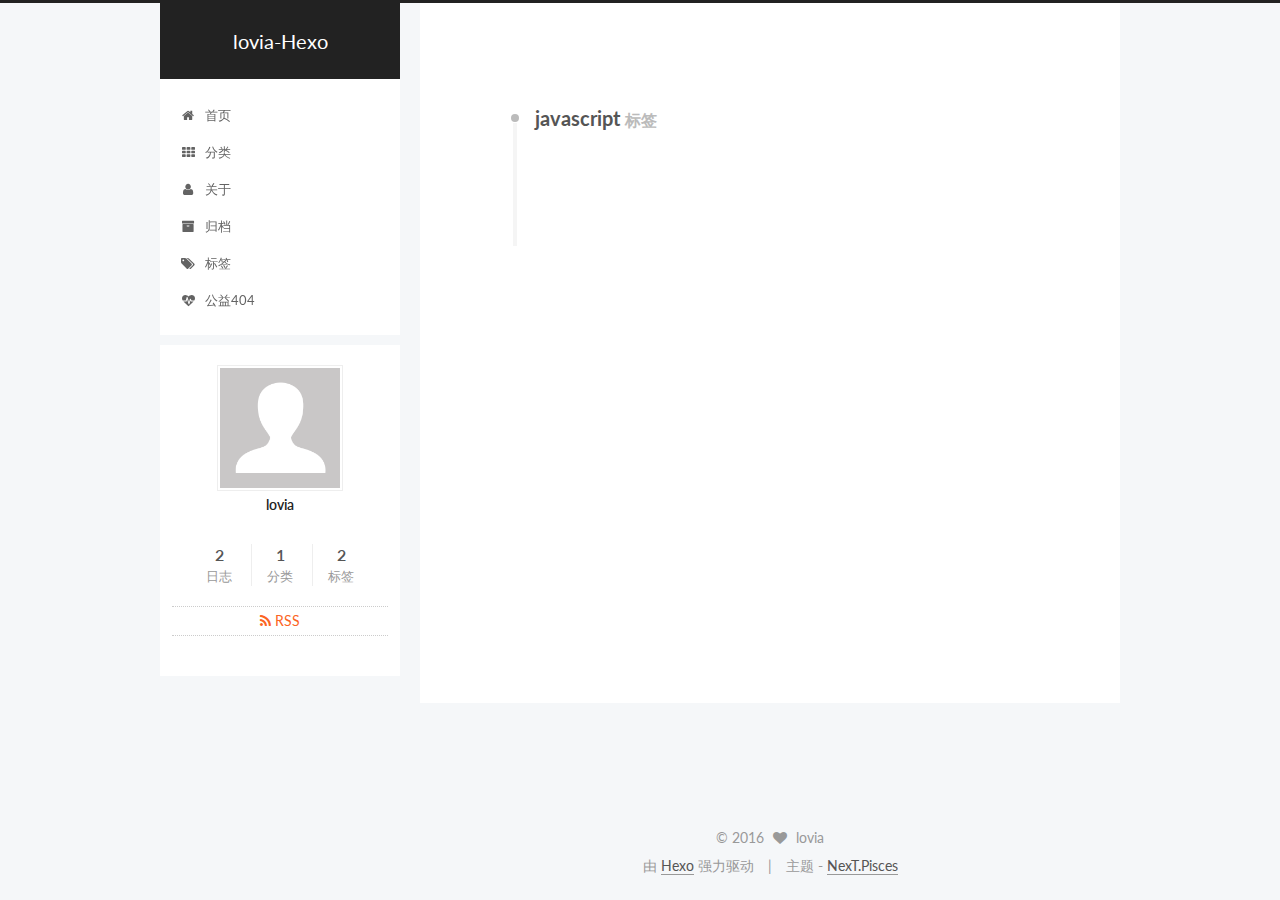
<file: tags/javascript/index.html>
<!doctype html>



  


<html class="theme-next pisces use-motion">
<head>
  <meta charset="UTF-8"/>
<meta http-equiv="X-UA-Compatible" content="IE=edge,chrome=1" />
<meta name="viewport" content="width=device-width, initial-scale=1, maximum-scale=1"/>



<meta http-equiv="Cache-Control" content="no-transform" />
<meta http-equiv="Cache-Control" content="no-siteapp" />












  
  
  <link href="/vendors/fancybox/source/jquery.fancybox.css?v=2.1.5" rel="stylesheet" type="text/css" />




  
  
  
  

  
    
    
  

  

  

  

  

  
    
    
    <link href="//fonts.googleapis.com/css?family=Lato:300,300italic,400,400italic,700,700italic&subset=latin,latin-ext" rel="stylesheet" type="text/css">
  






<link href="/vendors/font-awesome/css/font-awesome.min.css?v=4.4.0" rel="stylesheet" type="text/css" />

<link href="/css/main.css?v=5.0.1" rel="stylesheet" type="text/css" />


  <meta name="keywords" content="Hexo, NexT" />





  <link rel="alternate" href="/atom.xml" title="lovia-Hexo" type="application/atom+xml" />




  <link rel="shortcut icon" type="image/x-icon" href="/favicon.ico?v=5.0.1" />






<meta property="og:type" content="website">
<meta property="og:title" content="lovia-Hexo">
<meta property="og:url" content="http://lovia.com/tags/javascript/index.html">
<meta property="og:site_name" content="lovia-Hexo">
<meta name="twitter:card" content="summary">
<meta name="twitter:title" content="lovia-Hexo">



<script type="text/javascript" id="hexo.configuration">
  var NexT = window.NexT || {};
  var CONFIG = {
    scheme: 'Pisces',
    sidebar: {"position":"left","display":"post"},
    fancybox: true,
    motion: true,
    duoshuo: {
      userId: 0,
      author: '博主'
    }
  };
</script>




  <link rel="canonical" href="http://lovia.com/tags/javascript/"/>

  <title> 标签: javascript | lovia-Hexo </title>
</head>

<body itemscope itemtype="http://schema.org/WebPage" lang="zh-Hans">

  










  
  
    
  

  <div class="container one-collumn sidebar-position-left  ">
    <div class="headband"></div>

    <header id="header" class="header" itemscope itemtype="http://schema.org/WPHeader">
      <div class="header-inner"><div class="site-meta ">
  

  <div class="custom-logo-site-title">
    <a href="/"  class="brand" rel="start">
      <span class="logo-line-before"><i></i></span>
      <span class="site-title">lovia-Hexo</span>
      <span class="logo-line-after"><i></i></span>
    </a>
  </div>
  <p class="site-subtitle"></p>
</div>

<div class="site-nav-toggle">
  <button>
    <span class="btn-bar"></span>
    <span class="btn-bar"></span>
    <span class="btn-bar"></span>
  </button>
</div>

<nav class="site-nav">
  

  
    <ul id="menu" class="menu">
      
        
        <li class="menu-item menu-item-home">
          <a href="/" rel="section">
            
              <i class="menu-item-icon fa fa-fw fa-home"></i> <br />
            
            首页
          </a>
        </li>
      
        
        <li class="menu-item menu-item-categories">
          <a href="/categories" rel="section">
            
              <i class="menu-item-icon fa fa-fw fa-th"></i> <br />
            
            分类
          </a>
        </li>
      
        
        <li class="menu-item menu-item-about">
          <a href="/about" rel="section">
            
              <i class="menu-item-icon fa fa-fw fa-user"></i> <br />
            
            关于
          </a>
        </li>
      
        
        <li class="menu-item menu-item-archives">
          <a href="/archives" rel="section">
            
              <i class="menu-item-icon fa fa-fw fa-archive"></i> <br />
            
            归档
          </a>
        </li>
      
        
        <li class="menu-item menu-item-tags">
          <a href="/tags" rel="section">
            
              <i class="menu-item-icon fa fa-fw fa-tags"></i> <br />
            
            标签
          </a>
        </li>
      
        
        <li class="menu-item menu-item-commonweal">
          <a href="/404.html" rel="section">
            
              <i class="menu-item-icon fa fa-fw fa-heartbeat"></i> <br />
            
            公益404
          </a>
        </li>
      

      
    </ul>
  

  
</nav>

 </div>
    </header>

    <main id="main" class="main">
      <div class="main-inner">
        <div class="content-wrap">
          <div id="content" class="content">
            

  <div id="posts" class="posts-collapse">
    <div class="collection-title">
      <h2 >
        javascript
        <small>标签</small>
      </h2>
    </div>

    
      

  <article class="post post-type-normal" itemscope itemtype="http://schema.org/Article">
    <header class="post-header">

      <h1 class="post-title">
        
            <a class="post-title-link" href="/2016/08/24/hello-world/" itemprop="url">
              
                <span itemprop="name">Hello World</span>
              
            </a>
        
      </h1>

      <div class="post-meta">
        <time class="post-time" itemprop="dateCreated"
              datetime="2016-08-24T16:07:49+08:00"
              content="2016-08-24" >
          08-24
        </time>
      </div>

    </header>
  </article>


    
  </div>

  


          </div>
          


          

        </div>
        
          
  
  <div class="sidebar-toggle">
    <div class="sidebar-toggle-line-wrap">
      <span class="sidebar-toggle-line sidebar-toggle-line-first"></span>
      <span class="sidebar-toggle-line sidebar-toggle-line-middle"></span>
      <span class="sidebar-toggle-line sidebar-toggle-line-last"></span>
    </div>
  </div>

  <aside id="sidebar" class="sidebar">
    <div class="sidebar-inner">

      

      

      <section class="site-overview sidebar-panel  sidebar-panel-active ">
        <div class="site-author motion-element" itemprop="author" itemscope itemtype="http://schema.org/Person">
          <img class="site-author-image" itemprop="image"
               src="/images/avatar.gif"
               alt="lovia" />
          <p class="site-author-name" itemprop="name">lovia</p>
          <p class="site-description motion-element" itemprop="description"></p>
        </div>
        <nav class="site-state motion-element">
          <div class="site-state-item site-state-posts">
            <a href="/archives">
              <span class="site-state-item-count">2</span>
              <span class="site-state-item-name">日志</span>
            </a>
          </div>

          
            <div class="site-state-item site-state-categories">
              <a href="/categories">
                <span class="site-state-item-count">1</span>
                <span class="site-state-item-name">分类</span>
              </a>
            </div>
          

          
            <div class="site-state-item site-state-tags">
              <a href="/tags">
                <span class="site-state-item-count">2</span>
                <span class="site-state-item-name">标签</span>
              </a>
            </div>
          

        </nav>

        
          <div class="feed-link motion-element">
            <a href="/atom.xml" rel="alternate">
              <i class="fa fa-rss"></i>
              RSS
            </a>
          </div>
        

        <div class="links-of-author motion-element">
          
        </div>

        
        

        
        

      </section>

      

    </div>
  </aside>


        
      </div>
    </main>

    <footer id="footer" class="footer">
      <div class="footer-inner">
        <div class="copyright" >
  
  &copy; 
  <span itemprop="copyrightYear">2016</span>
  <span class="with-love">
    <i class="fa fa-heart"></i>
  </span>
  <span class="author" itemprop="copyrightHolder">lovia</span>
</div>

<div class="powered-by">
  由 <a class="theme-link" href="https://hexo.io">Hexo</a> 强力驱动
</div>

<div class="theme-info">
  主题 -
  <a class="theme-link" href="https://github.com/iissnan/hexo-theme-next">
    NexT.Pisces
  </a>
</div>

        

        
      </div>
    </footer>

    <div class="back-to-top">
      <i class="fa fa-arrow-up"></i>
    </div>
  </div>

  

<script type="text/javascript">
  if (Object.prototype.toString.call(window.Promise) !== '[object Function]') {
    window.Promise = null;
  }
</script>









  



  
  <script type="text/javascript" src="/vendors/jquery/index.js?v=2.1.3"></script>

  
  <script type="text/javascript" src="/vendors/fastclick/lib/fastclick.min.js?v=1.0.6"></script>

  
  <script type="text/javascript" src="/vendors/jquery_lazyload/jquery.lazyload.js?v=1.9.7"></script>

  
  <script type="text/javascript" src="/vendors/velocity/velocity.min.js?v=1.2.1"></script>

  
  <script type="text/javascript" src="/vendors/velocity/velocity.ui.min.js?v=1.2.1"></script>

  
  <script type="text/javascript" src="/vendors/fancybox/source/jquery.fancybox.pack.js?v=2.1.5"></script>


  


  <script type="text/javascript" src="/js/src/utils.js?v=5.0.1"></script>

  <script type="text/javascript" src="/js/src/motion.js?v=5.0.1"></script>



  
  


  <script type="text/javascript" src="/js/src/affix.js?v=5.0.1"></script>

  <script type="text/javascript" src="/js/src/schemes/pisces.js?v=5.0.1"></script>



  

  


  <script type="text/javascript" src="/js/src/bootstrap.js?v=5.0.1"></script>



  



  




  
  

  

  

  

</body>
</html>
</file>
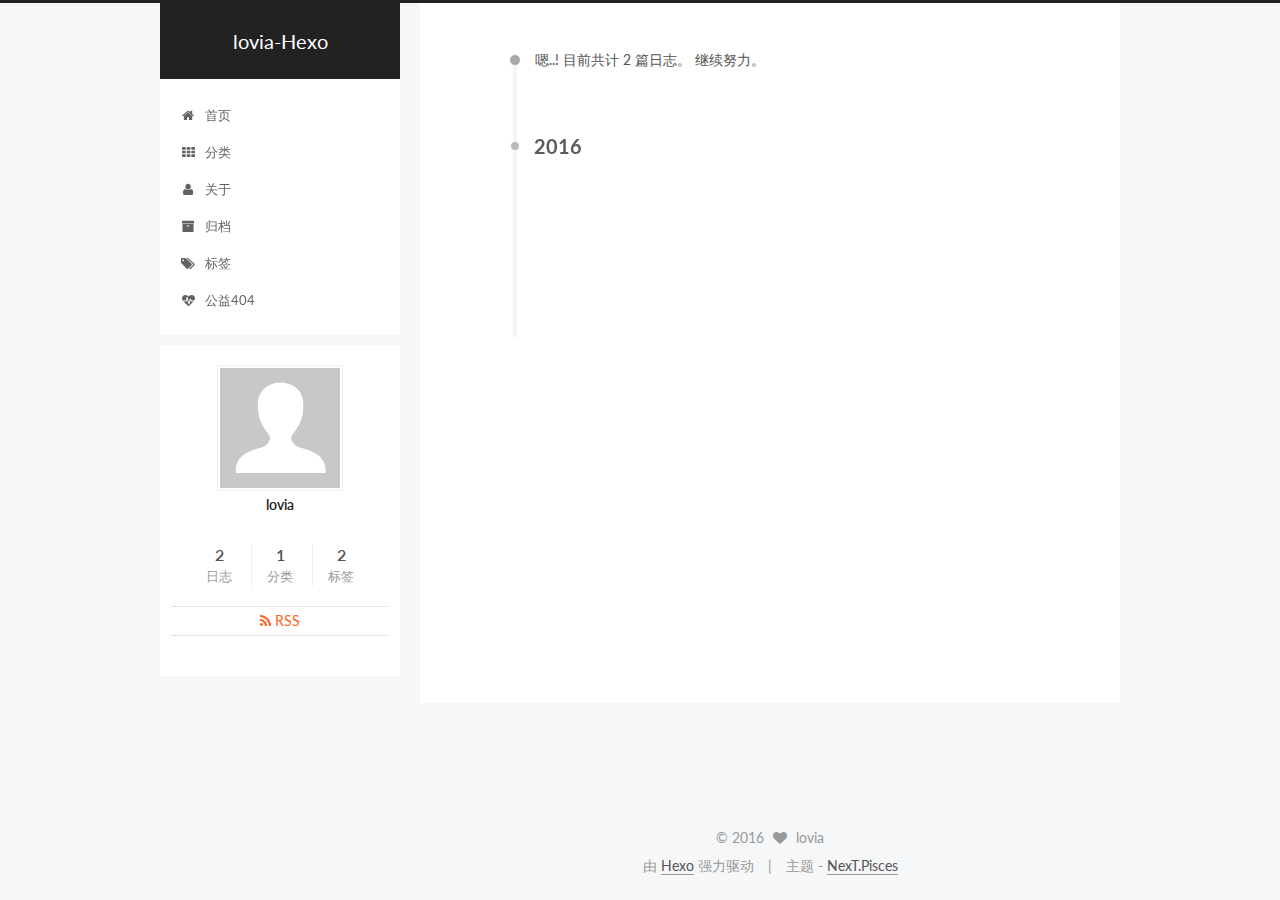
<file: archives/2016/08/index.html>
<!doctype html>



  


<html class="theme-next pisces use-motion">
<head>
  <meta charset="UTF-8"/>
<meta http-equiv="X-UA-Compatible" content="IE=edge,chrome=1" />
<meta name="viewport" content="width=device-width, initial-scale=1, maximum-scale=1"/>



<meta http-equiv="Cache-Control" content="no-transform" />
<meta http-equiv="Cache-Control" content="no-siteapp" />












  
  
  <link href="/vendors/fancybox/source/jquery.fancybox.css?v=2.1.5" rel="stylesheet" type="text/css" />




  
  
  
  

  
    
    
  

  

  

  

  

  
    
    
    <link href="//fonts.googleapis.com/css?family=Lato:300,300italic,400,400italic,700,700italic&subset=latin,latin-ext" rel="stylesheet" type="text/css">
  






<link href="/vendors/font-awesome/css/font-awesome.min.css?v=4.4.0" rel="stylesheet" type="text/css" />

<link href="/css/main.css?v=5.0.1" rel="stylesheet" type="text/css" />


  <meta name="keywords" content="Hexo, NexT" />





  <link rel="alternate" href="/atom.xml" title="lovia-Hexo" type="application/atom+xml" />




  <link rel="shortcut icon" type="image/x-icon" href="/favicon.ico?v=5.0.1" />






<meta property="og:type" content="website">
<meta property="og:title" content="lovia-Hexo">
<meta property="og:url" content="http://lovia.com/archives/2016/08/index.html">
<meta property="og:site_name" content="lovia-Hexo">
<meta name="twitter:card" content="summary">
<meta name="twitter:title" content="lovia-Hexo">



<script type="text/javascript" id="hexo.configuration">
  var NexT = window.NexT || {};
  var CONFIG = {
    scheme: 'Pisces',
    sidebar: {"position":"left","display":"post"},
    fancybox: true,
    motion: true,
    duoshuo: {
      userId: 0,
      author: '博主'
    }
  };
</script>




  <link rel="canonical" href="http://lovia.com/archives/2016/08/"/>

  <title> 归档 | lovia-Hexo </title>
</head>

<body itemscope itemtype="http://schema.org/WebPage" lang="zh-Hans">

  










  
  
    
  

  <div class="container one-collumn sidebar-position-left  page-archive  ">
    <div class="headband"></div>

    <header id="header" class="header" itemscope itemtype="http://schema.org/WPHeader">
      <div class="header-inner"><div class="site-meta ">
  

  <div class="custom-logo-site-title">
    <a href="/"  class="brand" rel="start">
      <span class="logo-line-before"><i></i></span>
      <span class="site-title">lovia-Hexo</span>
      <span class="logo-line-after"><i></i></span>
    </a>
  </div>
  <p class="site-subtitle"></p>
</div>

<div class="site-nav-toggle">
  <button>
    <span class="btn-bar"></span>
    <span class="btn-bar"></span>
    <span class="btn-bar"></span>
  </button>
</div>

<nav class="site-nav">
  

  
    <ul id="menu" class="menu">
      
        
        <li class="menu-item menu-item-home">
          <a href="/" rel="section">
            
              <i class="menu-item-icon fa fa-fw fa-home"></i> <br />
            
            首页
          </a>
        </li>
      
        
        <li class="menu-item menu-item-categories">
          <a href="/categories" rel="section">
            
              <i class="menu-item-icon fa fa-fw fa-th"></i> <br />
            
            分类
          </a>
        </li>
      
        
        <li class="menu-item menu-item-about">
          <a href="/about" rel="section">
            
              <i class="menu-item-icon fa fa-fw fa-user"></i> <br />
            
            关于
          </a>
        </li>
      
        
        <li class="menu-item menu-item-archives">
          <a href="/archives" rel="section">
            
              <i class="menu-item-icon fa fa-fw fa-archive"></i> <br />
            
            归档
          </a>
        </li>
      
        
        <li class="menu-item menu-item-tags">
          <a href="/tags" rel="section">
            
              <i class="menu-item-icon fa fa-fw fa-tags"></i> <br />
            
            标签
          </a>
        </li>
      
        
        <li class="menu-item menu-item-commonweal">
          <a href="/404.html" rel="section">
            
              <i class="menu-item-icon fa fa-fw fa-heartbeat"></i> <br />
            
            公益404
          </a>
        </li>
      

      
    </ul>
  

  
</nav>

 </div>
    </header>

    <main id="main" class="main">
      <div class="main-inner">
        <div class="content-wrap">
          <div id="content" class="content">
            

  <section id="posts" class="posts-collapse">
    <span class="archive-move-on"></span>

    <span class="archive-page-counter">
      
      
      
        
      
      嗯..! 目前共计 2 篇日志。 继续努力。
    </span>

    

      
      
      

      
        
        <div class="collection-title">
          <h2 class="archive-year motion-element" id="archive-year-2016">2016</h2>
        </div>
      
      

      

  <article class="post post-type-normal" itemscope itemtype="http://schema.org/Article">
    <header class="post-header">

      <h1 class="post-title">
        
            <a class="post-title-link" href="/2016/08/30/adele-is-for-you/" itemprop="url">
              
                <span itemprop="name">adele is for you</span>
              
            </a>
        
      </h1>

      <div class="post-meta">
        <time class="post-time" itemprop="dateCreated"
              datetime="2016-08-30T15:14:51+08:00"
              content="2016-08-30" >
          08-30
        </time>
      </div>

    </header>
  </article>



    

      
      
      

      
      

      

  <article class="post post-type-normal" itemscope itemtype="http://schema.org/Article">
    <header class="post-header">

      <h1 class="post-title">
        
            <a class="post-title-link" href="/2016/08/24/hello-world/" itemprop="url">
              
                <span itemprop="name">Hello World</span>
              
            </a>
        
      </h1>

      <div class="post-meta">
        <time class="post-time" itemprop="dateCreated"
              datetime="2016-08-24T16:07:49+08:00"
              content="2016-08-24" >
          08-24
        </time>
      </div>

    </header>
  </article>



    

  </section>

  



          </div>
          


          

        </div>
        
          
  
  <div class="sidebar-toggle">
    <div class="sidebar-toggle-line-wrap">
      <span class="sidebar-toggle-line sidebar-toggle-line-first"></span>
      <span class="sidebar-toggle-line sidebar-toggle-line-middle"></span>
      <span class="sidebar-toggle-line sidebar-toggle-line-last"></span>
    </div>
  </div>

  <aside id="sidebar" class="sidebar">
    <div class="sidebar-inner">

      

      

      <section class="site-overview sidebar-panel  sidebar-panel-active ">
        <div class="site-author motion-element" itemprop="author" itemscope itemtype="http://schema.org/Person">
          <img class="site-author-image" itemprop="image"
               src="/images/avatar.gif"
               alt="lovia" />
          <p class="site-author-name" itemprop="name">lovia</p>
          <p class="site-description motion-element" itemprop="description"></p>
        </div>
        <nav class="site-state motion-element">
          <div class="site-state-item site-state-posts">
            <a href="/archives">
              <span class="site-state-item-count">2</span>
              <span class="site-state-item-name">日志</span>
            </a>
          </div>

          
            <div class="site-state-item site-state-categories">
              <a href="/categories">
                <span class="site-state-item-count">1</span>
                <span class="site-state-item-name">分类</span>
              </a>
            </div>
          

          
            <div class="site-state-item site-state-tags">
              <a href="/tags">
                <span class="site-state-item-count">2</span>
                <span class="site-state-item-name">标签</span>
              </a>
            </div>
          

        </nav>

        
          <div class="feed-link motion-element">
            <a href="/atom.xml" rel="alternate">
              <i class="fa fa-rss"></i>
              RSS
            </a>
          </div>
        

        <div class="links-of-author motion-element">
          
        </div>

        
        

        
        

      </section>

      

    </div>
  </aside>


        
      </div>
    </main>

    <footer id="footer" class="footer">
      <div class="footer-inner">
        <div class="copyright" >
  
  &copy; 
  <span itemprop="copyrightYear">2016</span>
  <span class="with-love">
    <i class="fa fa-heart"></i>
  </span>
  <span class="author" itemprop="copyrightHolder">lovia</span>
</div>

<div class="powered-by">
  由 <a class="theme-link" href="https://hexo.io">Hexo</a> 强力驱动
</div>

<div class="theme-info">
  主题 -
  <a class="theme-link" href="https://github.com/iissnan/hexo-theme-next">
    NexT.Pisces
  </a>
</div>

        

        
      </div>
    </footer>

    <div class="back-to-top">
      <i class="fa fa-arrow-up"></i>
    </div>
  </div>

  

<script type="text/javascript">
  if (Object.prototype.toString.call(window.Promise) !== '[object Function]') {
    window.Promise = null;
  }
</script>









  



  
  <script type="text/javascript" src="/vendors/jquery/index.js?v=2.1.3"></script>

  
  <script type="text/javascript" src="/vendors/fastclick/lib/fastclick.min.js?v=1.0.6"></script>

  
  <script type="text/javascript" src="/vendors/jquery_lazyload/jquery.lazyload.js?v=1.9.7"></script>

  
  <script type="text/javascript" src="/vendors/velocity/velocity.min.js?v=1.2.1"></script>

  
  <script type="text/javascript" src="/vendors/velocity/velocity.ui.min.js?v=1.2.1"></script>

  
  <script type="text/javascript" src="/vendors/fancybox/source/jquery.fancybox.pack.js?v=2.1.5"></script>


  


  <script type="text/javascript" src="/js/src/utils.js?v=5.0.1"></script>

  <script type="text/javascript" src="/js/src/motion.js?v=5.0.1"></script>



  
  


  <script type="text/javascript" src="/js/src/affix.js?v=5.0.1"></script>

  <script type="text/javascript" src="/js/src/schemes/pisces.js?v=5.0.1"></script>



  
  
    <script type="text/javascript" id="motion.page.archive">
      $('.archive-year').velocity('transition.slideLeftIn');
    </script>
  


  


  <script type="text/javascript" src="/js/src/bootstrap.js?v=5.0.1"></script>



  



  




  
  

  

  

  

</body>
</html>
</file>
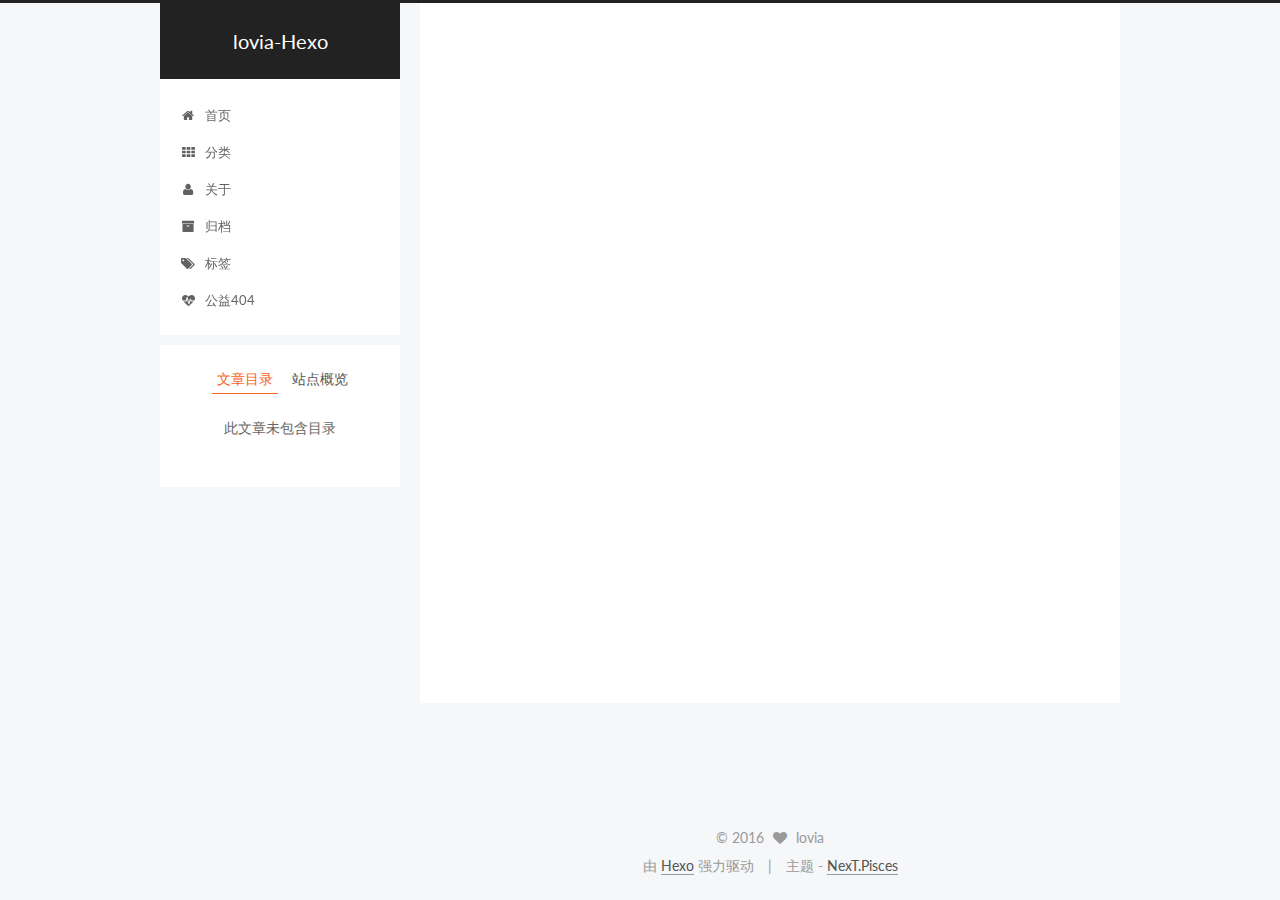
<file: 2016/08/24/hello-world/index.html>
<!doctype html>



  


<html class="theme-next pisces use-motion">
<head>
  <meta charset="UTF-8"/>
<meta http-equiv="X-UA-Compatible" content="IE=edge,chrome=1" />
<meta name="viewport" content="width=device-width, initial-scale=1, maximum-scale=1"/>



<meta http-equiv="Cache-Control" content="no-transform" />
<meta http-equiv="Cache-Control" content="no-siteapp" />












  
  
  <link href="/vendors/fancybox/source/jquery.fancybox.css?v=2.1.5" rel="stylesheet" type="text/css" />




  
  
  
  

  
    
    
  

  

  

  

  

  
    
    
    <link href="//fonts.googleapis.com/css?family=Lato:300,300italic,400,400italic,700,700italic&subset=latin,latin-ext" rel="stylesheet" type="text/css">
  






<link href="/vendors/font-awesome/css/font-awesome.min.css?v=4.4.0" rel="stylesheet" type="text/css" />

<link href="/css/main.css?v=5.0.1" rel="stylesheet" type="text/css" />


  <meta name="keywords" content="hexo,javascript," />





  <link rel="alternate" href="/atom.xml" title="lovia-Hexo" type="application/atom+xml" />




  <link rel="shortcut icon" type="image/x-icon" href="/favicon.ico?v=5.0.1" />






<meta name="description" content="##这是第一篇文章">
<meta property="og:type" content="article">
<meta property="og:title" content="Hello World">
<meta property="og:url" content="http://lovia.com/2016/08/24/hello-world/index.html">
<meta property="og:site_name" content="lovia-Hexo">
<meta property="og:description" content="##这是第一篇文章">
<meta property="og:updated_time" content="2016-08-24T09:23:50.000Z">
<meta name="twitter:card" content="summary">
<meta name="twitter:title" content="Hello World">
<meta name="twitter:description" content="##这是第一篇文章">



<script type="text/javascript" id="hexo.configuration">
  var NexT = window.NexT || {};
  var CONFIG = {
    scheme: 'Pisces',
    sidebar: {"position":"left","display":"post"},
    fancybox: true,
    motion: true,
    duoshuo: {
      userId: 0,
      author: '博主'
    }
  };
</script>




  <link rel="canonical" href="http://lovia.com/2016/08/24/hello-world/"/>

  <title> Hello World | lovia-Hexo </title>
</head>

<body itemscope itemtype="http://schema.org/WebPage" lang="zh-Hans">

  










  
  
    
  

  <div class="container one-collumn sidebar-position-left page-post-detail ">
    <div class="headband"></div>

    <header id="header" class="header" itemscope itemtype="http://schema.org/WPHeader">
      <div class="header-inner"><div class="site-meta ">
  

  <div class="custom-logo-site-title">
    <a href="/"  class="brand" rel="start">
      <span class="logo-line-before"><i></i></span>
      <span class="site-title">lovia-Hexo</span>
      <span class="logo-line-after"><i></i></span>
    </a>
  </div>
  <p class="site-subtitle"></p>
</div>

<div class="site-nav-toggle">
  <button>
    <span class="btn-bar"></span>
    <span class="btn-bar"></span>
    <span class="btn-bar"></span>
  </button>
</div>

<nav class="site-nav">
  

  
    <ul id="menu" class="menu">
      
        
        <li class="menu-item menu-item-home">
          <a href="/" rel="section">
            
              <i class="menu-item-icon fa fa-fw fa-home"></i> <br />
            
            首页
          </a>
        </li>
      
        
        <li class="menu-item menu-item-categories">
          <a href="/categories" rel="section">
            
              <i class="menu-item-icon fa fa-fw fa-th"></i> <br />
            
            分类
          </a>
        </li>
      
        
        <li class="menu-item menu-item-about">
          <a href="/about" rel="section">
            
              <i class="menu-item-icon fa fa-fw fa-user"></i> <br />
            
            关于
          </a>
        </li>
      
        
        <li class="menu-item menu-item-archives">
          <a href="/archives" rel="section">
            
              <i class="menu-item-icon fa fa-fw fa-archive"></i> <br />
            
            归档
          </a>
        </li>
      
        
        <li class="menu-item menu-item-tags">
          <a href="/tags" rel="section">
            
              <i class="menu-item-icon fa fa-fw fa-tags"></i> <br />
            
            标签
          </a>
        </li>
      
        
        <li class="menu-item menu-item-commonweal">
          <a href="/404.html" rel="section">
            
              <i class="menu-item-icon fa fa-fw fa-heartbeat"></i> <br />
            
            公益404
          </a>
        </li>
      

      
    </ul>
  

  
</nav>

 </div>
    </header>

    <main id="main" class="main">
      <div class="main-inner">
        <div class="content-wrap">
          <div id="content" class="content">
            

  <div id="posts" class="posts-expand">
    

  
  

  
  
  

  <article class="post post-type-normal " itemscope itemtype="http://schema.org/Article">

    
      <header class="post-header">

        
        
          <h1 class="post-title" itemprop="name headline">
            
            
              
                Hello World
              
            
          </h1>
        

        <div class="post-meta">
          <span class="post-time">
            <span class="post-meta-item-icon">
              <i class="fa fa-calendar-o"></i>
            </span>
            <span class="post-meta-item-text">发表于</span>
            <time itemprop="dateCreated" datetime="2016-08-24T16:07:49+08:00" content="2016-08-24">
              2016-08-24
            </time>
          </span>

          
            <span class="post-category" >
              &nbsp; | &nbsp;
              <span class="post-meta-item-icon">
                <i class="fa fa-folder-o"></i>
              </span>
              <span class="post-meta-item-text">分类于</span>
              
                <span itemprop="about" itemscope itemtype="https://schema.org/Thing">
                  <a href="/categories/hexo/" itemprop="url" rel="index">
                    <span itemprop="name">hexo</span>
                  </a>
                </span>

                
                

              
            </span>
          

          
            
          

          

          
          

          
        </div>
      </header>
    


    <div class="post-body" itemprop="articleBody">

      
      

      
        <p>##这是第一篇文章</p>

      
    </div>

    <div>
      
        

      
    </div>

    <div>
      
        

      
    </div>

    <footer class="post-footer">
      
        <div class="post-tags">
          
            <a href="/tags/hexo/" rel="tag">#hexo</a>
          
            <a href="/tags/javascript/" rel="tag">#javascript</a>
          
        </div>
      

      
        <div class="post-nav">
          <div class="post-nav-next post-nav-item">
            
          </div>

          <div class="post-nav-prev post-nav-item">
            
              <a href="/2016/08/30/adele-is-for-you/" rel="prev" title="adele is for you">
                adele is for you <i class="fa fa-chevron-right"></i>
              </a>
            
          </div>
        </div>
      

      
      
    </footer>
  </article>



    <div class="post-spread">
      
    </div>
  </div>


          </div>
          


          
  <div class="comments" id="comments">
    
  </div>


        </div>
        
          
  
  <div class="sidebar-toggle">
    <div class="sidebar-toggle-line-wrap">
      <span class="sidebar-toggle-line sidebar-toggle-line-first"></span>
      <span class="sidebar-toggle-line sidebar-toggle-line-middle"></span>
      <span class="sidebar-toggle-line sidebar-toggle-line-last"></span>
    </div>
  </div>

  <aside id="sidebar" class="sidebar">
    <div class="sidebar-inner">

      

      
        <ul class="sidebar-nav motion-element">
          <li class="sidebar-nav-toc sidebar-nav-active" data-target="post-toc-wrap" >
            文章目录
          </li>
          <li class="sidebar-nav-overview" data-target="site-overview">
            站点概览
          </li>
        </ul>
      

      <section class="site-overview sidebar-panel ">
        <div class="site-author motion-element" itemprop="author" itemscope itemtype="http://schema.org/Person">
          <img class="site-author-image" itemprop="image"
               src="/images/avatar.gif"
               alt="lovia" />
          <p class="site-author-name" itemprop="name">lovia</p>
          <p class="site-description motion-element" itemprop="description"></p>
        </div>
        <nav class="site-state motion-element">
          <div class="site-state-item site-state-posts">
            <a href="/archives">
              <span class="site-state-item-count">2</span>
              <span class="site-state-item-name">日志</span>
            </a>
          </div>

          
            <div class="site-state-item site-state-categories">
              <a href="/categories">
                <span class="site-state-item-count">1</span>
                <span class="site-state-item-name">分类</span>
              </a>
            </div>
          

          
            <div class="site-state-item site-state-tags">
              <a href="/tags">
                <span class="site-state-item-count">2</span>
                <span class="site-state-item-name">标签</span>
              </a>
            </div>
          

        </nav>

        
          <div class="feed-link motion-element">
            <a href="/atom.xml" rel="alternate">
              <i class="fa fa-rss"></i>
              RSS
            </a>
          </div>
        

        <div class="links-of-author motion-element">
          
        </div>

        
        

        
        

      </section>

      
        <section class="post-toc-wrap motion-element sidebar-panel sidebar-panel-active">
          <div class="post-toc">
            
              
            
            
              <p class="post-toc-empty">此文章未包含目录</p>
            
          </div>
        </section>
      

    </div>
  </aside>


        
      </div>
    </main>

    <footer id="footer" class="footer">
      <div class="footer-inner">
        <div class="copyright" >
  
  &copy; 
  <span itemprop="copyrightYear">2016</span>
  <span class="with-love">
    <i class="fa fa-heart"></i>
  </span>
  <span class="author" itemprop="copyrightHolder">lovia</span>
</div>

<div class="powered-by">
  由 <a class="theme-link" href="https://hexo.io">Hexo</a> 强力驱动
</div>

<div class="theme-info">
  主题 -
  <a class="theme-link" href="https://github.com/iissnan/hexo-theme-next">
    NexT.Pisces
  </a>
</div>

        

        
      </div>
    </footer>

    <div class="back-to-top">
      <i class="fa fa-arrow-up"></i>
    </div>
  </div>

  

<script type="text/javascript">
  if (Object.prototype.toString.call(window.Promise) !== '[object Function]') {
    window.Promise = null;
  }
</script>









  



  
  <script type="text/javascript" src="/vendors/jquery/index.js?v=2.1.3"></script>

  
  <script type="text/javascript" src="/vendors/fastclick/lib/fastclick.min.js?v=1.0.6"></script>

  
  <script type="text/javascript" src="/vendors/jquery_lazyload/jquery.lazyload.js?v=1.9.7"></script>

  
  <script type="text/javascript" src="/vendors/velocity/velocity.min.js?v=1.2.1"></script>

  
  <script type="text/javascript" src="/vendors/velocity/velocity.ui.min.js?v=1.2.1"></script>

  
  <script type="text/javascript" src="/vendors/fancybox/source/jquery.fancybox.pack.js?v=2.1.5"></script>


  


  <script type="text/javascript" src="/js/src/utils.js?v=5.0.1"></script>

  <script type="text/javascript" src="/js/src/motion.js?v=5.0.1"></script>



  
  


  <script type="text/javascript" src="/js/src/affix.js?v=5.0.1"></script>

  <script type="text/javascript" src="/js/src/schemes/pisces.js?v=5.0.1"></script>



  
  <script type="text/javascript" src="/js/src/scrollspy.js?v=5.0.1"></script>
<script type="text/javascript" src="/js/src/post-details.js?v=5.0.1"></script>



  


  <script type="text/javascript" src="/js/src/bootstrap.js?v=5.0.1"></script>



  



  




  
  

  

  

  

</body>
</html>
</file>
<file: css/main.css>
/* normalize.css v3.0.2 | MIT License | git.io/normalize */
html {
  font-family: sans-serif; /* 1 */
  -ms-text-size-adjust: 100%; /* 2 */
  -webkit-text-size-adjust: 100%; /* 2 */
}
body {
  margin: 0;
}
article,
aside,
details,
figcaption,
figure,
footer,
header,
hgroup,
main,
menu,
nav,
section,
summary {
  display: block;
}
audio,
canvas,
progress,
video {
  display: inline-block; /* 1 */
  vertical-align: baseline; /* 2 */
}
audio:not([controls]) {
  display: none;
  height: 0;
}
[hidden],
template {
  display: none;
}
a {
  background-color: transparent;
}
a:active,
a:hover {
  outline: 0;
}
abbr[title] {
  border-bottom: 1px dotted;
}
b,
strong {
  font-weight: bold;
}
dfn {
  font-style: italic;
}
h1 {
  font-size: 2em;
  margin: 0.67em 0;
}
mark {
  background: #ff0;
  color: #000;
}
small {
  font-size: 80%;
}
sub,
sup {
  font-size: 75%;
  line-height: 0;
  position: relative;
  vertical-align: baseline;
}
sup {
  top: -0.5em;
}
sub {
  bottom: -0.25em;
}
img {
  border: 0;
}
svg:not(:root) {
  overflow: hidden;
}
figure {
  margin: 1em 40px;
}
hr {
  -moz-box-sizing: content-box;
  box-sizing: content-box;
  height: 0;
}
pre {
  overflow: auto;
}
code,
kbd,
pre,
samp {
  font-family: monospace, monospace;
  font-size: 1em;
}
button,
input,
optgroup,
select,
textarea {
  color: inherit; /* 1 */
  font: inherit; /* 2 */
  margin: 0; /* 3 */
}
button {
  overflow: visible;
}
button,
select {
  text-transform: none;
}
button,
html input[type="button"],
input[type="reset"],
input[type="submit"] {
  -webkit-appearance: button; /* 2 */
  cursor: pointer; /* 3 */
}
button[disabled],
html input[disabled] {
  cursor: default;
}
button::-moz-focus-inner,
input::-moz-focus-inner {
  border: 0;
  padding: 0;
}
input {
  line-height: normal;
}
input[type="checkbox"],
input[type="radio"] {
  box-sizing: border-box; /* 1 */
  padding: 0; /* 2 */
}
input[type="number"]::-webkit-inner-spin-button,
input[type="number"]::-webkit-outer-spin-button {
  height: auto;
}
input[type="search"] {
  -webkit-appearance: textfield; /* 1 */
  -moz-box-sizing: content-box;
  -webkit-box-sizing: content-box; /* 2 */
  box-sizing: content-box;
}
input[type="search"]::-webkit-search-cancel-button,
input[type="search"]::-webkit-search-decoration {
  -webkit-appearance: none;
}
fieldset {
  border: 1px solid #c0c0c0;
  margin: 0 2px;
  padding: 0.35em 0.625em 0.75em;
}
legend {
  border: 0; /* 1 */
  padding: 0; /* 2 */
}
textarea {
  overflow: auto;
}
optgroup {
  font-weight: bold;
}
table {
  border-collapse: collapse;
  border-spacing: 0;
}
td,
th {
  padding: 0;
}
::selection {
  background: #262a30;
  color: #fff;
}
body {
  position: relative;
  font-family: 'Lato', "PingFang SC", "Microsoft YaHei", sans-serif;
  font-size: 14px;
  line-height: 2;
  color: #555;
  background: #fff;
}
@media (max-width: 767px) {
  body {
    padding-right: 0 !important;
  }
}
@media (min-width: 768px) and (max-width: 991px) {
  body {
    padding-right: 0 !important;
  }
}
@media (min-width: 1600px) {
  body {
    font-size: 16px;
  }
}
h1,
h2,
h3,
h4,
h5,
h6 {
  margin: 0;
  padding: 0;
  font-weight: bold;
  line-height: 1.5;
  font-family: 'Lato', "PingFang SC", "Microsoft YaHei", sans-serif;
}
h2,
h3,
h4,
h5,
h6 {
  margin: 20px 0 15px;
}
h1 {
  font-size: 22px;
}
@media (max-width: 767px) {
  h1 {
    font-size: 18px;
  }
}
h2 {
  font-size: 20px;
}
@media (max-width: 767px) {
  h2 {
    font-size: 16px;
  }
}
h3 {
  font-size: 18px;
}
@media (max-width: 767px) {
  h3 {
    font-size: 14px;
  }
}
h4 {
  font-size: 16px;
}
@media (max-width: 767px) {
  h4 {
    font-size: 12px;
  }
}
h5 {
  font-size: 14px;
}
@media (max-width: 767px) {
  h5 {
    font-size: 10px;
  }
}
h6 {
  font-size: 12px;
}
@media (max-width: 767px) {
  h6 {
    font-size: 8px;
  }
}
p {
  margin: 0 0 25px 0;
}
a {
  color: #555;
  text-decoration: none;
  border-bottom: 1px solid #999;
  word-wrap: break-word;
}
a:hover {
  color: #222;
  border-bottom-color: #222;
}
ul {
  list-style: none;
}
blockquote {
  margin: 0;
  padding: 0;
}
img {
  display: block;
  margin: auto;
  max-width: 100%;
  height: auto;
}
hr {
  margin: 40px 0;
  height: 3px;
  border: none;
  background-color: #ddd;
  background-image: repeating-linear-gradient(-45deg, #fff, #fff 4px, transparent 4px, transparent 8px);
}
blockquote {
  padding: 0 15px;
  color: #666;
  border-left: 4px solid #ddd;
}
blockquote cite::before {
  content: "-";
  padding: 0 5px;
}
dt {
  font-weight: 700;
}
dd {
  margin: 0;
  padding: 0;
}
.text-left {
  text-align: left;
}
.text-center {
  text-align: center;
}
.text-right {
  text-align: right;
}
.text-justify {
  text-align: justify;
}
.text-nowrap {
  white-space: nowrap;
}
.text-lowercase {
  text-transform: lowercase;
}
.text-uppercase {
  text-transform: uppercase;
}
.text-capitalize {
  text-transform: capitalize;
}
.center-block {
  display: block;
  margin-left: auto;
  margin-right: auto;
}
.clearfix:before,
.clearfix:after {
  content: " ";
  display: table;
}
.clearfix:after {
  clear: both;
}
.pullquote {
  width: 45%;
}
.pullquote.left {
  float: left;
  margin-left: 5px;
  margin-right: 10px;
}
.pullquote.right {
  float: right;
  margin-left: 10px;
  margin-right: 5px;
}
.affix.affix.affix {
  position: fixed;
}
.translation {
  margin-top: -20px;
  font-size: 14px;
  color: #999;
}
.scrollbar-measure {
  width: 100px;
  height: 100px;
  overflow: scroll;
  position: absolute;
  top: -9999px;
}
.use-motion .motion-element {
  opacity: 0;
}
#local-search-input {
  padding: 3px;
  border: none;
  text-indent: 14px;
  border-radius: 0;
  width: 140px;
  outline: none;
  border-bottom: 1px solid #999;
  background: inherit;
  opacity: 0.5;
}
#local-search-input:focus {
  opacity: 1;
}
.search-icon {
  position: absolute;
  top: 9px;
}
table {
  margin: 20px 0;
  width: 100%;
  border-collapse: collapse;
  border-spacing: 0;
  border: 1px solid #ddd;
  font-size: 14px;
  table-layout: fixed;
  word-wrap: break-all;
}
table>tbody>tr:nth-of-type(odd) {
  background-color: #f9f9f9;
}
table>tbody>tr:hover {
  background-color: #f5f5f5;
}
caption,
th,
td {
  padding: 8px;
  text-align: left;
  vertical-align: middle;
  font-weight: normal;
}
th,
td {
  border-bottom: 3px solid #ddd;
  border-right: 1px solid #eee;
}
th {
  padding-bottom: 10px;
  font-weight: 700;
}
td {
  border-bottom-width: 1px;
}
html,
body {
  height: 100%;
}
.container {
  position: relative;
  min-height: 100%;
}
.header-inner {
  margin: 0 auto;
  padding: 100px 0 70px;
  width: 700px;
}
@media (min-width: 1600px) {
  .container .header-inner {
    width: 900px;
  }
}
.main {
  padding-bottom: 150px;
}
.main-inner {
  margin: 0 auto;
  width: 700px;
}
@media (min-width: 1600px) {
  .container .main-inner {
    width: 900px;
  }
}
.footer {
  position: absolute;
  left: 0;
  bottom: 0;
  width: 100%;
  min-height: 50px;
}
.footer-inner {
  box-sizing: border-box;
  margin: 20px auto;
  width: 700px;
}
@media (min-width: 1600px) {
  .container .footer-inner {
    width: 900px;
  }
}
pre,
.highlight {
  overflow: auto;
  margin: 20px 0;
  padding: 15px;
  font-size: 13px;
  color: #4d4d4c;
  background: #f7f7f7;
  line-height: 1.6;
}
pre,
code {
  font-family: consolas, Menlo, "PingFang SC", "Microsoft YaHei", monospace;
}
code {
  padding: 2px 4px;
  word-break: break-all;
  color: #555;
  background: #eee;
  border-radius: 4px;
  font-size: 13px;
}
pre code {
  padding: 0;
  color: #4d4d4c;
  background: none;
  text-shadow: none;
}
.highlight pre {
  border: none;
  margin: 0;
  padding: 1px;
}
.highlight table {
  margin: 0;
  width: auto;
  border: none;
}
.highlight td {
  border: none;
  padding: 0;
}
.highlight figcaption {
  font-size: 1em;
  color: #4d4d4c;
  line-height: 1em;
  margin-bottom: 1em;
}
.highlight figcaption:before,
.highlight figcaption:after {
  content: " ";
  display: table;
}
.highlight figcaption:after {
  clear: both;
}
.highlight figcaption a {
  float: right;
  color: #4d4d4c;
}
.highlight figcaption a:hover {
  border-bottom-color: #4d4d4c;
}
.highlight .gutter pre {
  color: #666;
  text-align: right;
  padding-right: 20px;
}
.highlight .line {
  height: 20px;
}
.gist table {
  width: auto;
}
.gist table td {
  border: none;
}
pre .comment {
  color: #8e908c;
}
pre .variable,
pre .attribute,
pre .tag,
pre .regexp,
pre .ruby .constant,
pre .xml .tag .title,
pre .xml .pi,
pre .xml .doctype,
pre .html .doctype,
pre .css .id,
pre .css .class,
pre .css .pseudo {
  color: #c82829;
}
pre .number,
pre .preprocessor,
pre .built_in,
pre .literal,
pre .params,
pre .constant,
pre .command {
  color: #f5871f;
}
pre .ruby .class .title,
pre .css .rules .attribute,
pre .string,
pre .value,
pre .inheritance,
pre .header,
pre .ruby .symbol,
pre .xml .cdata,
pre .special,
pre .number,
pre .formula {
  color: #718c00;
}
pre .title,
pre .css .hexcolor {
  color: #3e999f;
}
pre .function,
pre .python .decorator,
pre .python .title,
pre .ruby .function .title,
pre .ruby .title .keyword,
pre .perl .sub,
pre .javascript .title,
pre .coffeescript .title {
  color: #4271ae;
}
pre .keyword,
pre .javascript .function {
  color: #8959a8;
}
.full-image.full-image.full-image {
  border: none;
  max-width: 100%;
  width: auto;
  margin: 20px auto;
}
@media (min-width: 992px) {
  .full-image.full-image.full-image {
    max-width: none;
    width: 126%;
    margin: 0 -13%;
  }
}
.blockquote-center,
.page-home .post-type-quote blockquote,
.page-post-detail .post-type-quote blockquote {
  position: relative;
  margin: 40px 0;
  padding: 0;
  border-left: none;
  text-align: center;
}
.blockquote-center::before,
.page-home .post-type-quote blockquote::before,
.page-post-detail .post-type-quote blockquote::before,
.blockquote-center::after,
.page-home .post-type-quote blockquote::after,
.page-post-detail .post-type-quote blockquote::after {
  position: absolute;
  content: ' ';
  display: block;
  width: 100%;
  height: 24px;
  opacity: 0.2;
  background-repeat: no-repeat;
  background-position: 0 -6px;
  background-size: 22px 22px;
}
.blockquote-center::before,
.page-home .post-type-quote blockquote::before,
.page-post-detail .post-type-quote blockquote::before {
  top: -20px;
  background-image: url("../images/quote-l.svg");
  border-top: 1px solid #ccc;
}
.blockquote-center::after,
.page-home .post-type-quote blockquote::after,
.page-post-detail .post-type-quote blockquote::after {
  bottom: -20px;
  background-image: url("../images/quote-r.svg");
  border-bottom: 1px solid #ccc;
  background-position: 100% 8px;
}
.blockquote-center p,
.page-home .post-type-quote blockquote p,
.page-post-detail .post-type-quote blockquote p,
.blockquote-center div,
.page-home .post-type-quote blockquote div,
.page-post-detail .post-type-quote blockquote div {
  text-align: center;
}
.post .post-body .group-picture img {
  box-sizing: border-box;
  padding: 0 3px;
  border: none;
}
.post .group-picture-row {
  overflow: hidden;
  margin-top: 6px;
}
.post .group-picture-row:first-child {
  margin-top: 0;
}
.post .group-picture-column {
  float: left;
}
.page-post-detail .post-body .group-picture-column {
  float: none;
  margin-top: 10px;
  width: auto !important;
}
.page-post-detail .post-body .group-picture-column img {
  margin: 0 auto;
}
.page-archive .group-picture-container {
  overflow: hidden;
}
.page-archive .group-picture-row {
  float: left;
}
.page-archive .group-picture-row:first-child {
  margin-top: 6px;
}
.page-archive .group-picture-column {
  max-width: 150px;
  max-height: 150px;
}
.btn {
  display: inline-block;
  padding: 0 20px;
  font-size: 14px;
  color: #fff;
  background: #222;
  border: 2px solid #555;
  text-decoration: none;
  border-radius: 0;
  transition-property: background-color;
  transition-duration: 0.2s;
  transition-timing-function: ease-in-out;
  transition-delay: 0s;
}
.btn:hover,
.post-more-link .btn:hover {
  border-color: #222;
  color: #fff;
  background: #222;
}
.btn-bar {
  display: block;
  width: 22px;
  height: 2px;
  background: #555;
  border-radius: 1px;
}
.btn-bar+.btn-bar {
  margin-top: 4px;
}
.pagination {
  margin: 120px 0 40px;
  text-align: center;
  border-top: 1px solid #eee;
}
.page-number-basic,
.pagination .prev,
.pagination .next,
.pagination .page-number,
.pagination .space {
  display: inline-block;
  position: relative;
  top: -1px;
  margin: 0 10px;
  padding: 0 10px;
  line-height: 30px;
}
@media (max-width: 767px) {
  .page-number-basic,
  .pagination .prev,
  .pagination .next,
  .pagination .page-number,
  .pagination .space {
    margin: 0 5px;
  }
}
.pagination .prev,
.pagination .next,
.pagination .page-number {
  border-bottom: 0;
  border-top: 1px solid #eee;
  transition-property: border-color;
  transition-duration: 0.2s;
  transition-timing-function: ease-in-out;
  transition-delay: 0s;
}
.pagination .prev:hover,
.pagination .next:hover,
.pagination .page-number:hover {
  border-top-color: #222;
}
.pagination .space {
  padding: 0;
  margin: 0;
}
.pagination .prev {
  margin-left: 0;
}
.pagination .next {
  margin-right: 0;
}
.pagination .page-number.current {
  color: #fff;
  background: #ccc;
  border-top-color: #ccc;
}
@media (max-width: 767px) {
  .pagination {
    border-top: none;
  }
  .pagination .prev,
  .pagination .next,
  .pagination .page-number {
    margin-bottom: 10px;
    border-top: 0;
    border-bottom: 1px solid #eee;
  }
  .pagination .prev:hover,
  .pagination .next:hover,
  .pagination .page-number:hover {
    border-bottom-color: #222;
  }
}
.comments {
  margin: 60px 20px 0;
}
.tag-cloud {
  text-align: center;
}
.tag-cloud a {
  display: inline-block;
  margin: 10px;
}
.back-to-top {
  box-sizing: border-box;
  position: fixed;
  bottom: -100px;
  right: 50px;
  z-index: 1050;
  padding: 0 6px;
  width: 25px;
  background: #222;
  font-size: 12px;
  opacity: 0.6;
  color: #fff;
  cursor: pointer;
  text-align: center;
  -webkit-transform: translateZ(0);
  transition-property: bottom;
  transition-duration: 0.2s;
  transition-timing-function: ease-in-out;
  transition-delay: 0s;
}
@media (max-width: 767px) {
  .back-to-top {
    display: none;
  }
}
@media (min-width: 768px) and (max-width: 991px) {
  .back-to-top {
    display: none;
  }
}
.back-to-top.back-to-top-on {
  bottom: 40px;
}
.header {
  background: #fff;
}
.header-inner {
  position: relative;
}
.headband {
  height: 3px;
  background: #222;
}
.site-meta {
  margin: 0;
  text-align: center;
}
@media (max-width: 767px) {
  .site-meta {
    text-align: center;
  }
}
.brand {
  position: relative;
  display: inline-block;
  padding: 0 40px;
  color: #fff;
  background: #222;
  border-bottom: none;
}
.brand:hover {
  color: #fff;
}
.logo {
  display: inline-block;
  margin-right: 5px;
  line-height: 36px;
  vertical-align: top;
}
.site-title {
  display: inline-block;
  vertical-align: top;
  line-height: 36px;
  font-size: 20px;
  font-weight: normal;
  font-family: 'Lato', "PingFang SC", "Microsoft YaHei", sans-serif;
}
.site-subtitle {
  margin-top: 10px;
  font-size: 13px;
  color: #ddd;
}
.use-motion .brand {
  opacity: 0;
}
.use-motion .logo,
.use-motion .site-title,
.use-motion .site-subtitle {
  opacity: 0;
  position: relative;
  top: -10px;
}
.site-nav-toggle {
  display: none;
  position: absolute;
  top: 10px;
  left: 10px;
}
@media (max-width: 767px) {
  .site-nav-toggle {
    display: block;
  }
}
.site-nav-toggle button {
  margin-top: 2px;
  padding: 9px 10px;
  background: transparent;
  border: none;
}
@media (max-width: 767px) {
  .site-nav {
    display: none;
    margin: 0 -10px;
    padding: 0 10px;
    clear: both;
    border-top: 1px solid #ddd;
  }
}
@media (min-width: 768px) and (max-width: 991px) {
  .site-nav {
    display: block !important;
  }
}
@media (min-width: 992px) {
  .site-nav {
    display: block !important;
  }
}
.menu {
  margin-top: 20px;
  padding-left: 0;
  text-align: center;
}
.menu .menu-item {
  display: inline-block;
  margin: 0 10px;
}
@media screen and (max-width: 767px) {
  .menu .menu-item {
    margin-top: 10px;
  }
}
.menu .menu-item a {
  display: block;
  font-size: 13px;
  text-transform: capitalize;
  line-height: inherit;
  border-bottom: 1px solid transparent;
  transition-property: border-color;
  transition-duration: 0.2s;
  transition-timing-function: ease-in-out;
  transition-delay: 0s;
}
.menu .menu-item a:hover,
.menu-item-active a {
  border-bottom-color: #222;
}
.menu .menu-item .fa {
  margin-right: 5px;
}
.use-motion .menu-item {
  opacity: 0;
}
.post-body {
  font-family: 'Lato', "PingFang SC", "Microsoft YaHei", sans-serif;
}
@media (max-width: 767px) {
  .post-body {
    word-break: break-word;
  }
}
.post-body .fancybox img {
  display: block !important;
  margin: 0 auto;
  cursor: pointer;
  cursor: zoom-in;
  cursor: -webkit-zoom-in;
}
.post-body .image-caption,
.post-body .figure .caption {
  margin: 10px auto 15px;
  text-align: center;
  font-size: 14px;
  color: #999;
  font-weight: bold;
  line-height: 1;
}
.post-sticky-flag {
  display: inline-block;
  font-size: 16px;
  -ms-transform: rotate(30deg);
  -webkit-transform: rotate(30deg);
  -moz-transform: rotate(30deg);
  -ms-transform: rotate(30deg);
  -o-transform: rotate(30deg);
  transform: rotate(30deg);
}
.posts-expand {
  padding-top: 40px;
}
@media (max-width: 767px) {
  .posts-expand {
    margin: 0 20px;
  }
  .post-body pre,
  .post-body .highlight {
    padding: 10px;
  }
  .post-body pre .gutter pre,
  .post-body .highlight .gutter pre {
    padding-right: 10px;
  }
}
@media (min-width: 992px) {
  .posts-expand .post-body {
    text-align: justify;
  }
}
.posts-expand .post-body h2,
.posts-expand .post-body h3,
.posts-expand .post-body h4,
.posts-expand .post-body h5,
.posts-expand .post-body h6 {
  padding-top: 10px;
}
.posts-expand .post-body h2 .header-anchor,
.posts-expand .post-body h3 .header-anchor,
.posts-expand .post-body h4 .header-anchor,
.posts-expand .post-body h5 .header-anchor,
.posts-expand .post-body h6 .header-anchor {
  float: right;
  margin-left: 10px;
  color: #ccc;
  border-bottom-style: none;
  visibility: hidden;
}
.posts-expand .post-body h2 .header-anchor:hover,
.posts-expand .post-body h3 .header-anchor:hover,
.posts-expand .post-body h4 .header-anchor:hover,
.posts-expand .post-body h5 .header-anchor:hover,
.posts-expand .post-body h6 .header-anchor:hover {
  color: inherit;
}
.posts-expand .post-body h2:hover .header-anchor,
.posts-expand .post-body h3:hover .header-anchor,
.posts-expand .post-body h4:hover .header-anchor,
.posts-expand .post-body h5:hover .header-anchor,
.posts-expand .post-body h6:hover .header-anchor {
  visibility: visible;
}
.posts-expand .post-body ul li {
  list-style: circle;
}
.posts-expand .post-body img {
  box-sizing: border-box;
  margin: auto;
  padding: 3px;
  border: 1px solid #ddd;
}
.posts-expand .fancybox img {
  margin: 0 auto;
}
@media (max-width: 767px) {
  .posts-collapse {
    margin: 0 20px;
  }
  .posts-collapse .post-title,
  .posts-collapse .post-meta {
    display: block;
    width: auto;
    text-align: left;
  }
}
.posts-collapse {
  position: relative;
  z-index: 1010;
  margin-left: 55px;
}
.posts-collapse::after {
  content: " ";
  position: absolute;
  top: 20px;
  left: 0;
  margin-left: -2px;
  width: 4px;
  height: 100%;
  background: #f5f5f5;
  z-index: -1;
}
@media (max-width: 767px) {
  .posts-collapse {
    margin: 0 20px;
  }
}
.posts-collapse .collection-title {
  position: relative;
  margin: 60px 0;
}
.posts-collapse .collection-title h2 {
  margin-left: 20px;
}
.posts-collapse .collection-title small {
  color: #bbb;
}
.posts-collapse .collection-title::before {
  content: " ";
  position: absolute;
  left: 0;
  top: 50%;
  margin-left: -4px;
  margin-top: -4px;
  width: 8px;
  height: 8px;
  background: #bbb;
  border-radius: 50%;
}
.posts-collapse .post {
  margin: 30px 0;
}
.posts-collapse .post-header {
  position: relative;
  transition-duration: 0.2s;
  transition-timing-function: ease-in-out;
  transition-delay: 0s;
  transition-property: border;
  border-bottom: 1px dashed #ccc;
}
.posts-collapse .post-header::before {
  content: " ";
  position: absolute;
  left: 0;
  top: 12px;
  width: 6px;
  height: 6px;
  margin-left: -4px;
  background: #bbb;
  border-radius: 50%;
  border: 1px solid #fff;
  transition-duration: 0.2s;
  transition-timing-function: ease-in-out;
  transition-delay: 0s;
  transition-property: background;
}
.posts-collapse .post-header:hover {
  border-bottom-color: #666;
}
.posts-collapse .post-header:hover::before {
  background: #222;
}
.posts-collapse .post-meta {
  position: absolute;
  font-size: 12px;
  left: 20px;
  top: 5px;
}
.posts-collapse .post-comments-count {
  display: none;
}
.posts-collapse .post-title {
  margin-left: 60px;
  font-size: 16px;
  font-weight: normal;
  line-height: inherit;
}
.posts-collapse .post-title::after {
  margin-left: 3px;
  opacity: 0.6;
}
.posts-collapse .post-title a {
  color: #666;
  border-bottom: none;
}
.page-home .post-type-quote .post-header,
.page-post-detail .post-type-quote .post-header,
.page-home .post-type-quote .post-tags,
.page-post-detail .post-type-quote .post-tags {
  display: none;
}
.posts-expand .post-title {
  font-size: 26px;
  text-align: center;
  word-break: break-word;
  font-weight: 300;
}
@media (max-width: 767px) {
  .posts-expand .post-title {
    font-size: 22px;
  }
}
.posts-expand .post-title-link {
  display: inline-block;
  position: relative;
  color: #555;
  border-bottom: none;
  line-height: 1.2;
  vertical-align: top;
}
.posts-expand .post-title-link::before {
  content: "";
  position: absolute;
  width: 100%;
  height: 2px;
  bottom: 0;
  left: 0;
  background-color: #000;
  visibility: hidden;
  -webkit-transform: scaleX(0);
  -moz-transform: scaleX(0);
  -ms-transform: scaleX(0);
  -o-transform: scaleX(0);
  transform: scaleX(0);
  transition-duration: 0.2s;
  transition-timing-function: ease-in-out;
  transition-delay: 0s;
}
.posts-expand .post-title-link:hover::before {
  visibility: visible;
  -webkit-transform: scaleX(1);
  -moz-transform: scaleX(1);
  -ms-transform: scaleX(1);
  -o-transform: scaleX(1);
  transform: scaleX(1);
}
.posts-expand .post-title-link .fa {
  font-size: 16px;
}
.posts-expand .post-meta {
  margin: 3px 0 60px 0;
  color: #999;
  font-family: 'Lato', "PingFang SC", "Microsoft YaHei", sans-serif;
  font-size: 12px;
  text-align: center;
}
.posts-expand .post-meta .post-category-list {
  display: inline-block;
  margin: 0;
  padding: 3px;
}
.posts-expand .post-meta .post-category-list-link {
  color: #999;
}
.post-meta-item-icon {
  display: none;
  margin-right: 3px;
}
@media (min-width: 768px) and (max-width: 991px) {
  .post-meta-item-icon {
    display: inline-block;
  }
}
@media (max-width: 767px) {
  .post-meta-item-icon {
    display: inline-block;
  }
}
@media (min-width: 768px) and (max-width: 991px) {
  .post-meta-item-text {
    display: none;
  }
}
@media (max-width: 767px) {
  .post-meta-item-text {
    display: none;
  }
}
@media (max-width: 767px) {
  .posts-expand .post-comments-count {
    display: none;
  }
}
.post-more-link {
  margin-top: 50px;
}
.post-more-link .btn {
  color: #555;
  font-size: 14px;
  background: #fff;
  border-radius: 2px;
  line-height: 2;
}
.posts-expand .post-tags {
  margin-top: 40px;
  text-align: center;
}
.posts-expand .post-tags a {
  display: inline-block;
  margin-right: 10px;
  font-size: 13px;
}
.post-nav {
  overflow: hidden;
  margin-top: 60px;
  padding: 10px;
  white-space: nowrap;
  border-top: 1px solid #eee;
}
.post-nav-item {
  display: inline-block;
  width: 50%;
  white-space: normal;
}
.post-nav-item a {
  position: relative;
  display: inline-block;
  line-height: 25px;
  font-size: 14px;
  color: #555;
  border-bottom: none;
}
.post-nav-item a:hover {
  color: #222;
  border-bottom: none;
}
.post-nav-item a:active {
  top: 2px;
}
.post-nav-item a i {
  font-size: 12px;
}
.post-nav-prev {
  text-align: right;
}
.posts-expand .post-eof {
  display: block;
  margin: 80px auto 60px;
  width: 8%;
  height: 1px;
  background: #ccc;
  text-align: center;
}
.post:last-child .post-eof.post-eof.post-eof {
  display: none;
}
.post-gallery {
  display: table;
  table-layout: fixed;
  width: 100%;
  border-collapse: separate;
}
.post-gallery-row {
  display: table-row;
}
.post-gallery .post-gallery-img {
  display: table-cell;
  text-align: center;
  vertical-align: middle;
  border: none;
}
.post-gallery .post-gallery-img img {
  max-width: 100%;
  max-height: 100%;
  border: none;
}
.fancybox-close,
.fancybox-close:hover {
  border: none;
}
.sidebar {
  position: fixed;
  right: 0;
  top: 0;
  bottom: 0;
  width: 0;
  z-index: 1040;
  box-shadow: inset 0 2px 6px #000;
  background: #222;
  -webkit-transform: translateZ(0);
}
.sidebar a {
  color: #999;
  border-bottom-color: #555;
}
.sidebar a:hover {
  color: #eee;
}
@media (min-width: 768px) and (max-width: 991px) {
  .sidebar {
    display: none !important;
  }
}
@media (max-width: 767px) {
  .sidebar {
    display: none !important;
  }
}
.sidebar-inner {
  position: relative;
  padding: 20px 10px;
  color: #999;
  text-align: center;
}
.sidebar-toggle {
  position: fixed;
  right: 50px;
  bottom: 45px;
  width: 15px;
  height: 15px;
  padding: 5px;
  background: #222;
  line-height: 0;
  z-index: 1050;
  cursor: pointer;
  -webkit-transform: translateZ(0);
}
@media (min-width: 768px) and (max-width: 991px) {
  .sidebar-toggle {
    display: none;
  }
}
@media (max-width: 767px) {
  .sidebar-toggle {
    display: none;
  }
}
.sidebar-toggle-line {
  position: relative;
  display: inline-block;
  vertical-align: top;
  height: 2px;
  width: 100%;
  background: #fff;
  margin-top: 3px;
}
.sidebar-toggle-line:first-child {
  margin-top: 0;
}
.site-author-image {
  display: block;
  margin: 0 auto;
  padding: 2px;
  max-width: 120px;
  height: auto;
  border: 1px solid #eee;
}
.site-author-name {
  margin: 0;
  text-align: center;
  color: #222;
  font-weight: 600;
}
.site-description {
  margin-top: 0;
  text-align: center;
  font-size: 13px;
  color: #999;
}
.site-state {
  overflow: hidden;
  line-height: 1.4;
  white-space: nowrap;
  text-align: center;
}
.site-state-item {
  display: inline-block;
  padding: 0 15px;
  border-left: 1px solid #eee;
}
.site-state-item:first-child {
  border-left: none;
}
.site-state-item a {
  border-bottom: none;
}
.site-state-item-count {
  display: block;
  text-align: center;
  color: inherit;
  font-weight: 600;
  font-size: 16px;
}
.site-state-item-name {
  font-size: 13px;
  color: #999;
}
.feed-link {
  margin-top: 20px;
}
.feed-link a {
  display: inline-block;
  padding: 0 15px;
  color: #fc6423;
  border: 1px solid #fc6423;
  border-radius: 4px;
}
.feed-link a i {
  color: #fc6423;
  font-size: 14px;
}
.feed-link a:hover {
  color: #fff;
  background: #fc6423;
}
.feed-link a:hover i {
  color: #fff;
}
.links-of-author {
  margin-top: 20px;
}
.links-of-author a {
  display: inline-block;
  vertical-align: middle;
  margin-right: 10px;
  margin-bottom: 10px;
  border-bottom-color: #555;
  font-size: 13px;
}
.links-of-author a:before {
  display: inline-block;
  vertical-align: middle;
  margin-right: 3px;
  content: " ";
  width: 4px;
  height: 4px;
  border-radius: 50%;
  background: #47ffff;
}
.links-of-blogroll {
  font-size: 13px;
}
.links-of-blogroll-title {
  margin-top: 20px;
  font-size: 14px;
  font-weight: 600;
}
.links-of-blogroll-list {
  margin: 0;
  padding: 0;
}
.links-of-blogroll-item {
  padding: 2px 10px;
}
.sidebar-nav {
  margin: 0 0 20px;
  padding-left: 0;
}
.sidebar-nav li {
  display: inline-block;
  cursor: pointer;
  border-bottom: 1px solid transparent;
  font-size: 14px;
  color: #555;
}
.sidebar-nav li:hover {
  color: #fc6423;
}
.page-post-detail .sidebar-nav-toc {
  padding: 0 5px;
}
.page-post-detail .sidebar-nav-overview {
  margin-left: 10px;
}
.sidebar-nav .sidebar-nav-active {
  color: #fc6423;
  border-bottom-color: #fc6423;
}
.sidebar-nav .sidebar-nav-active:hover {
  color: #fc6423;
}
.sidebar-panel {
  display: none;
}
.sidebar-panel-active {
  display: block;
}
.post-toc-empty {
  font-size: 14px;
  color: #666;
}
.post-toc-wrap {
  overflow: hidden;
}
.post-toc {
  overflow: auto;
}
.post-toc ol {
  margin: 0;
  padding: 0 2px 5px 10px;
  text-align: left;
  list-style: none;
  font-size: 14px;
}
.post-toc ol > ol {
  padding-left: 0;
}
.post-toc ol a {
  transition-duration: 0.2s;
  transition-timing-function: ease-in-out;
  transition-delay: 0s;
  transition-property: all;
  color: #666;
  border-bottom-color: #ccc;
}
.post-toc ol a:hover {
  color: #000;
  border-bottom-color: #000;
}
.post-toc .nav-item {
  overflow: hidden;
  text-overflow: ellipsis;
  white-space: nowrap;
  line-height: 1.8;
}
.post-toc .nav .nav-child {
  display: none;
}
.post-toc .nav .active > .nav-child {
  display: block;
}
.post-toc .nav .active-current > .nav-child {
  display: block;
}
.post-toc .nav .active-current > .nav-child > .nav-item {
  display: block;
}
.post-toc .nav .active > a {
  color: #fc6423;
  border-bottom-color: #fc6423;
}
.post-toc .nav .active-current > a {
  color: #fc6423;
}
.post-toc .nav .active-current > a:hover {
  color: #fc6423;
}
.footer {
  font-size: 14px;
  color: #999;
}
.footer img {
  border: none;
}
.footer-inner {
  text-align: center;
}
.with-love {
  display: inline-block;
  margin: 0 5px;
}
.powered-by,
.theme-info {
  display: inline-block;
}
.powered-by {
  margin-right: 10px;
}
.powered-by::after {
  content: "|";
  padding-left: 10px;
}
.cc-license {
  margin-top: 10px;
  text-align: center;
}
.cc-license .cc-opacity {
  opacity: 0.7;
  border-bottom: none;
}
.cc-license .cc-opacity:hover {
  opacity: 0.9;
}
.cc-license img {
  display: inline-block;
}
.theme-next #ds-thread #ds-reset {
  color: #555;
}
.theme-next #ds-thread #ds-reset .ds-replybox {
  margin-bottom: 30px;
}
.theme-next #ds-thread #ds-reset .ds-replybox .ds-avatar,
.theme-next #ds-reset .ds-avatar img {
  box-shadow: none;
}
.theme-next #ds-thread #ds-reset .ds-textarea-wrapper {
  border-color: #c7d4e1;
  background: none;
  border-top-right-radius: 3px;
  border-top-left-radius: 3px;
}
.theme-next #ds-thread #ds-reset .ds-textarea-wrapper textarea {
  height: 60px;
}
.theme-next #ds-reset .ds-rounded-top {
  border-radius: 0;
}
.theme-next #ds-thread #ds-reset .ds-post-toolbar {
  box-sizing: border-box;
  border: 1px solid #c7d4e1;
  background: #f6f8fa;
}
.theme-next #ds-thread #ds-reset .ds-post-options {
  height: 40px;
  border: none;
  background: none;
}
.theme-next #ds-thread #ds-reset .ds-toolbar-buttons {
  top: 11px;
}
.theme-next #ds-thread #ds-reset .ds-sync {
  top: 5px;
}
.theme-next #ds-thread #ds-reset .ds-post-button {
  top: 4px;
  right: 5px;
  width: 90px;
  height: 30px;
  border: 1px solid #c5ced7;
  border-radius: 3px;
  background-image: linear-gradient(#fbfbfc, #f5f7f9);
  color: #60676d;
}
.theme-next #ds-thread #ds-reset .ds-post-button:hover {
  background-position: 0 -30px;
  color: #60676d;
}
.theme-next #ds-thread #ds-reset .ds-comments-info {
  padding: 10px 0;
}
.theme-next #ds-thread #ds-reset .ds-sort {
  display: none;
}
.theme-next #ds-thread #ds-reset li.ds-tab a.ds-current {
  border: none;
  background: #f6f8fa;
  color: #60676d;
}
.theme-next #ds-thread #ds-reset li.ds-tab a.ds-current:hover {
  background-color: #e9f0f7;
  color: #60676d;
}
.theme-next #ds-thread #ds-reset li.ds-tab a {
  border-radius: 2px;
  padding: 5px;
}
.theme-next #ds-thread #ds-reset .ds-login-buttons p {
  color: #999;
  line-height: 36px;
}
.theme-next #ds-thread #ds-reset .ds-login-buttons .ds-service-list li {
  height: 28px;
}
.theme-next #ds-thread #ds-reset .ds-service-list a {
  background: none;
  padding: 5px;
  border: 1px solid;
  border-radius: 3px;
  text-align: center;
}
.theme-next #ds-thread #ds-reset .ds-service-list a:hover {
  color: #fff;
  background: #666;
}
.theme-next #ds-thread #ds-reset .ds-service-list .ds-weibo {
  color: #fc9b00;
  border-color: #fc9b00;
}
.theme-next #ds-thread #ds-reset .ds-service-list .ds-weibo:hover {
  background: #fc9b00;
}
.theme-next #ds-thread #ds-reset .ds-service-list .ds-qq {
  color: #60a3ec;
  border-color: #60a3ec;
}
.theme-next #ds-thread #ds-reset .ds-service-list .ds-qq:hover {
  background: #60a3ec;
}
.theme-next #ds-thread #ds-reset .ds-service-list .ds-renren {
  color: #2e7ac4;
  border-color: #2e7ac4;
}
.theme-next #ds-thread #ds-reset .ds-service-list .ds-renren:hover {
  background: #2e7ac4;
}
.theme-next #ds-thread #ds-reset .ds-service-list .ds-douban {
  color: #37994c;
  border-color: #37994c;
}
.theme-next #ds-thread #ds-reset .ds-service-list .ds-douban:hover {
  background: #37994c;
}
.theme-next #ds-thread #ds-reset .ds-service-list .ds-kaixin {
  color: #fef20d;
  border-color: #fef20d;
}
.theme-next #ds-thread #ds-reset .ds-service-list .ds-kaixin:hover {
  background: #fef20d;
}
.theme-next #ds-thread #ds-reset .ds-service-list .ds-netease {
  color: #f00;
  border-color: #f00;
}
.theme-next #ds-thread #ds-reset .ds-service-list .ds-netease:hover {
  background: #f00;
}
.theme-next #ds-thread #ds-reset .ds-service-list .ds-sohu {
  color: #ffcb05;
  border-color: #ffcb05;
}
.theme-next #ds-thread #ds-reset .ds-service-list .ds-sohu:hover {
  background: #ffcb05;
}
.theme-next #ds-thread #ds-reset .ds-service-list .ds-baidu {
  color: #2831e0;
  border-color: #2831e0;
}
.theme-next #ds-thread #ds-reset .ds-service-list .ds-baidu:hover {
  background: #2831e0;
}
.theme-next #ds-thread #ds-reset .ds-service-list .ds-google {
  color: #166bec;
  border-color: #166bec;
}
.theme-next #ds-thread #ds-reset .ds-service-list .ds-google:hover {
  background: #166bec;
}
.theme-next #ds-thread #ds-reset .ds-service-list .ds-weixin {
  color: #00ce0d;
  border-color: #00ce0d;
}
.theme-next #ds-thread #ds-reset .ds-service-list .ds-weixin:hover {
  background: #00ce0d;
}
.theme-next #ds-thread #ds-reset .ds-service-list .ds-more-services {
  border: none;
}
.theme-next #ds-thread #ds-reset .ds-service-list .ds-more-services:hover {
  background: none;
}
.theme-next #ds-reset .duoshuo-ua-admin {
  display: inline-block;
  color: #f00;
}
.theme-next #ds-reset .duoshuo-ua-platform,
.theme-next #ds-reset .duoshuo-ua-browser {
  color: #ccc;
}
.theme-next #ds-reset .duoshuo-ua-platform .fa,
.theme-next #ds-reset .duoshuo-ua-browser .fa {
  display: inline-block;
  margin-right: 3px;
}
.theme-next #ds-reset .duoshuo-ua-separator {
  display: inline-block;
  margin-left: 5px;
}
.theme-next .this_ua {
  background-color: #ccc !important;
  border-radius: 4px;
  padding: 0 5px !important;
  margin: 1px 1px !important;
  border: 1px solid #bbb !important;
  color: #fff;
  display: inline-block !important;
}
.theme-next .this_ua.admin {
  background-color: #d9534f !important;
  border-color: #d9534f !important;
}
.theme-next .this_ua.platform.iOS,
.theme-next .this_ua.platform.Mac,
.theme-next .this_ua.platform.Windows {
  background-color: #39b3d7 !important;
  border-color: #46b8da !important;
}
.theme-next .this_ua.platform.Linux {
  background-color: #3a3a3a !important;
  border-color: #1f1f1f !important;
}
.theme-next .this_ua.platform.Android {
  background-color: #00c47d !important;
  border-color: #01b171 !important;
}
.theme-next .this_ua.browser.Mobile,
.theme-next .this_ua.browser.Chrome {
  background-color: #5cb85c !important;
  border-color: #4cae4c !important;
}
.theme-next .this_ua.browser.Firefox {
  background-color: #f0ad4e !important;
  border-color: #eea236 !important;
}
.theme-next .this_ua.browser.Maxthon,
.theme-next .this_ua.browser.IE {
  background-color: #428bca !important;
  border-color: #357ebd !important;
}
.theme-next .this_ua.browser.baidu,
.theme-next .this_ua.browser.UCBrowser,
.theme-next .this_ua.browser.Opera {
  background-color: #d9534f !important;
  border-color: #d43f3a !important;
}
.theme-next .this_ua.browser.Android,
.theme-next .this_ua.browser.QQBrowser {
  background-color: #78ace9 !important;
  border-color: #4cae4c !important;
}
.post-spread {
  margin-top: 20px;
  text-align: center;
}
.jiathis_style {
  display: inline-block;
}
.jiathis_style a {
  border: none;
}
.post-spread {
  margin-top: 20px;
  text-align: center;
}
.bdshare-slide-button-box a {
  border: none;
}
.bdsharebuttonbox {
  display: inline-block;
}
.bdsharebuttonbox a {
  border: none;
}
ul.search-result-list {
  padding-left: 0px;
  margin: 0px 5px 0px 8px;
}
p.search-result {
  border-bottom: 1px dashed #ccc;
  padding: 5px 0;
}
a.search-result-title {
  font-weight: bold;
}
a.search-result {
  border-bottom: transparent;
  display: block;
  white-space: nowrap;
  overflow: hidden;
  text-overflow: ellipsis;
}
.search-keyword {
  border-bottom: 1px dashed #4088b8;
  font-weight: bold;
}
#local-search-result {
  height: 90%;
  overflow: auto;
}
.popup {
  display: none;
  position: fixed;
  top: 10%;
  left: 50%;
  width: 700px;
  height: 80%;
  margin-left: -350px;
  padding: 3px 0 0 10px;
  background: #fff;
  color: #333;
  z-index: 9999;
  border-radius: 5px;
}
@media (max-width: 767px) {
  .popup {
    padding: 3px;
    top: 0;
    left: 0;
    margin: 0;
    width: 100%;
    height: 100%;
    border-radius: 0px;
  }
}
.popoverlay {
  position: fixed;
  width: 100%;
  height: 100%;
  top: 0px;
  left: 0px;
  z-index: 2080;
  background-color: rgba(0,0,0,0.3);
}
#local-search-input {
  margin-bottom: 10px;
  width: 50%;
}
.popup-btn-close {
  position: absolute;
  top: 6px;
  right: 14px;
  color: #4ebd79;
  font-size: 14px;
  font-weight: bold;
  text-transform: uppercase;
  cursor: pointer;
}
#no-result {
  position: absolute;
  left: 44%;
  top: 42%;
  color: #ccc;
}
.busuanzi-count:before {
  content: " ";
  float: left;
  width: 260px;
  min-height: 25px;
}
@media (min-width: 768px) and (max-width: 991px) {
  .busuanzi-count {
    width: auto;
  }
  .busuanzi-count:before {
    display: none;
  }
}
@media (max-width: 767px) {
  .busuanzi-count {
    width: auto;
  }
  .busuanzi-count:before {
    display: none;
  }
}
.site-uv,
.site-pv,
.page-pv {
  display: inline-block;
}
.site-uv .busuanzi-value,
.site-pv .busuanzi-value,
.page-pv .busuanzi-value {
  margin: 0 5px;
}
.site-uv {
  margin-right: 10px;
}
.site-uv::after {
  content: "|";
  padding-left: 10px;
}
.use-motion .post {
  opacity: 0;
}
.page-archive .archive-page-counter {
  position: relative;
  top: 3px;
  left: 20px;
}
@media (max-width: 767px) {
  .page-archive .archive-page-counter {
    top: 5px;
  }
}
.page-archive .posts-collapse .archive-move-on {
  position: absolute;
  top: 11px;
  left: 0;
  margin-left: -6px;
  width: 10px;
  height: 10px;
  opacity: 0.5;
  background: #555;
  border: 1px solid #fff;
  border-radius: 50%;
}
.category-all-page .category-all-title {
  text-align: center;
}
.category-all-page .category-all {
  margin-top: 20px;
}
.category-all-page .category-list {
  margin: 0;
  padding: 0;
  list-style: none;
}
.category-all-page .category-list-item {
  margin: 5px 10px;
}
.category-all-page .category-list-count {
  color: #bbb;
}
.category-all-page .category-list-count:before {
  display: inline;
  content: " (";
}
.category-all-page .category-list-count:after {
  display: inline;
  content: ") ";
}
.category-all-page .category-list-child {
  padding-left: 10px;
}
.page-post-detail .sidebar-toggle-line {
  background: #fc6423;
}
.page-post-detail .comments {
  overflow: hidden;
}
body {
  background: #f5f7f9;
}
@media (min-width: 992px) {
  .full-image.full-image.full-image {
    max-width: none;
    width: 118%;
    margin: 0 -9%;
  }
}
.header {
  position: relative;
  margin: 0 auto;
  width: 960px;
}
@media (min-width: 768px) and (max-width: 991px) {
  .header {
    width: auto;
  }
}
@media (max-width: 767px) {
  .header {
    width: auto;
  }
}
.header-inner {
  position: absolute;
  top: 0;
  overflow: hidden;
  padding: 0;
  width: 240px;
  background: #fff;
}
@media (min-width: 1600px) {
  .container .header-inner {
    width: 240px;
  }
}
@media (min-width: 768px) and (max-width: 991px) {
  .header-inner {
    position: relative;
    width: auto;
  }
}
@media (max-width: 767px) {
  .header-inner {
    position: relative;
    width: auto;
  }
}
.main:before,
.main:after {
  content: " ";
  display: table;
}
.main:after {
  clear: both;
}
@media (min-width: 768px) and (max-width: 991px) {
  .main {
    padding-bottom: 100px;
  }
}
@media (max-width: 767px) {
  .main {
    padding-bottom: 100px;
  }
}
.container .main-inner {
  width: 960px;
}
@media (min-width: 768px) and (max-width: 991px) {
  .container .main-inner {
    width: auto;
  }
}
@media (max-width: 767px) {
  .container .main-inner {
    width: auto;
  }
}
.content-wrap {
  float: right;
  box-sizing: border-box;
  padding: 40px;
  width: 700px;
  background: #fff;
  min-height: 700px;
}
@media (min-width: 768px) and (max-width: 991px) {
  .content-wrap {
    width: 100%;
    padding: 20px;
  }
}
@media (max-width: 767px) {
  .content-wrap {
    width: 100%;
    padding: 20px;
    min-height: auto;
  }
}
.sidebar {
  position: static;
  float: left;
  margin-top: 300px;
  width: 240px;
  background: #fff;
  box-shadow: none;
}
@media (min-width: 768px) and (max-width: 991px) {
  .sidebar {
    display: none;
  }
}
@media (max-width: 767px) {
  .sidebar {
    display: none;
  }
}
.sidebar-toggle {
  display: none;
}
.footer-inner {
  width: 960px;
}
.footer-inner:before {
  content: " ";
  float: left;
  width: 260px;
  min-height: 50px;
}
@media (min-width: 768px) and (max-width: 991px) {
  .footer-inner {
    width: auto;
  }
  .footer-inner:before {
    display: none;
  }
}
@media (max-width: 767px) {
  .footer-inner {
    width: auto;
  }
  .footer-inner:before {
    display: none;
  }
}
.sidebar-position-right .header-inner {
  right: 0;
}
.sidebar-position-right .content-wrap {
  float: left;
}
.sidebar-position-right .sidebar {
  float: right;
}
.sidebar-position-right .footer-inner:before {
  float: right;
}
.site-meta {
  padding: 20px 0;
  color: #fff;
  background: #222;
}
@media (min-width: 768px) and (max-width: 991px) {
  .site-meta {
    box-shadow: 0 0 16px rgba(0,0,0,0.5);
  }
}
@media (max-width: 767px) {
  .site-meta {
    box-shadow: 0 0 16px rgba(0,0,0,0.5);
  }
}
.brand {
  display: block;
  padding: 0;
  background: none;
}
.brand:hover {
  color: #fff;
}
.site-subtitle {
  margin: 0;
}
.site-search form {
  display: none;
}
.site-nav {
  border-top: none;
}
@media (min-width: 768px) and (max-width: 991px) {
  .site-nav {
    display: none !important;
  }
}
@media (min-width: 768px) and (max-width: 991px) {
  .site-nav-on {
    display: block !important;
  }
}
.menu .menu-item {
  display: block;
  margin: 0;
  list-style: none;
}
.menu .menu-item a {
  position: relative;
  box-sizing: border-box;
  padding: 5px 20px;
  text-align: left;
  line-height: inherit;
  transition-property: background-color;
  transition-duration: 0.2s;
  transition-timing-function: ease-in-out;
  transition-delay: 0s;
}
.menu .menu-item a:hover,
.menu-item-active a {
  background: #f9f9f9;
  border-bottom-color: #fff;
}
.menu .menu-item br {
  display: none;
}
.menu-item-active a:after {
  content: " ";
  position: absolute;
  top: 50%;
  margin-top: -3px;
  right: 15px;
  width: 6px;
  height: 6px;
  border-radius: 50%;
  background-color: #bbb;
}
.btn-bar {
  background-color: #fff;
}
.site-nav-toggle {
  top: 20px;
  left: 20px;
}
@media (min-width: 768px) and (max-width: 991px) {
  .site-nav-toggle {
    display: block;
  }
}
.use-motion .sidebar .motion-element {
  opacity: 1;
}
.sidebar {
  display: none;
  right: auto;
  bottom: auto;
  -webkit-transform: none;
}
.sidebar-inner {
  box-sizing: border-box;
  width: 240px;
  color: #555;
  background: #fff;
}
.sidebar-inner.affix {
  position: fixed;
  top: 0;
}
.site-overview {
  margin: 0 2px;
  text-align: left;
}
.site-author:before,
.site-author:after {
  content: " ";
  display: table;
}
.site-author:after {
  clear: both;
}
.sidebar a {
  color: #555;
}
.sidebar a:hover {
  color: #222;
}
.links-of-author-item a:before {
  display: none;
}
.links-of-author-item a {
  border-bottom: none;
  text-decoration: underline;
}
.feed-link {
  border-top: 1px dotted #ccc;
  border-bottom: 1px dotted #ccc;
  text-align: center;
}
.feed-link a {
  display: block;
  color: #fc6423;
  border: none;
}
.feed-link a:hover {
  background: none;
  color: #e34603;
}
.feed-link a:hover i {
  color: #e34603;
}
.links-of-author:before,
.links-of-author:after {
  content: " ";
  display: table;
}
.links-of-author:after {
  clear: both;
}
.links-of-author-item {
  float: left;
  margin: 5px 0 0;
  width: 50%;
}
.links-of-author-item a {
  box-sizing: border-box;
  display: inline-block;
  margin-right: 0;
  margin-bottom: 0;
  padding: 0 5px;
  overflow: hidden;
  white-space: nowrap;
  text-overflow: ellipsis;
}
.links-of-author-item a {
  display: block;
  text-decoration: none;
}
.links-of-author-item a:hover {
  border-radius: 4px;
  background: #eee;
}
.links-of-author-item .fa {
  margin-right: 2px;
  font-size: 16px;
}
.links-of-author-item .fa-globe {
  font-size: 15px;
}
.links-of-blogroll {
  margin-top: 20px;
  padding: 3px 0 0;
  border-top: 1px dotted #ccc;
}
.links-of-blogroll-title {
  margin-top: 0;
}
.links-of-blogroll-item {
  padding: 0;
}
.links-of-blogroll-inline:before,
.links-of-blogroll-inline:after {
  content: " ";
  display: table;
}
.links-of-blogroll-inline:after {
  clear: both;
}
.links-of-blogroll-inline .links-of-blogroll-item {
  float: left;
  margin: 5px 0 0;
  width: 50%;
}
.links-of-blogroll-inline .links-of-blogroll-item a {
  box-sizing: border-box;
  display: inline-block;
  margin-right: 0;
  margin-bottom: 0;
  padding: 0 5px;
  overflow: hidden;
  white-space: nowrap;
  text-overflow: ellipsis;
}
@media (max-width: 767px) {
  .post-body {
    text-align: justify;
  }
}
</file>
